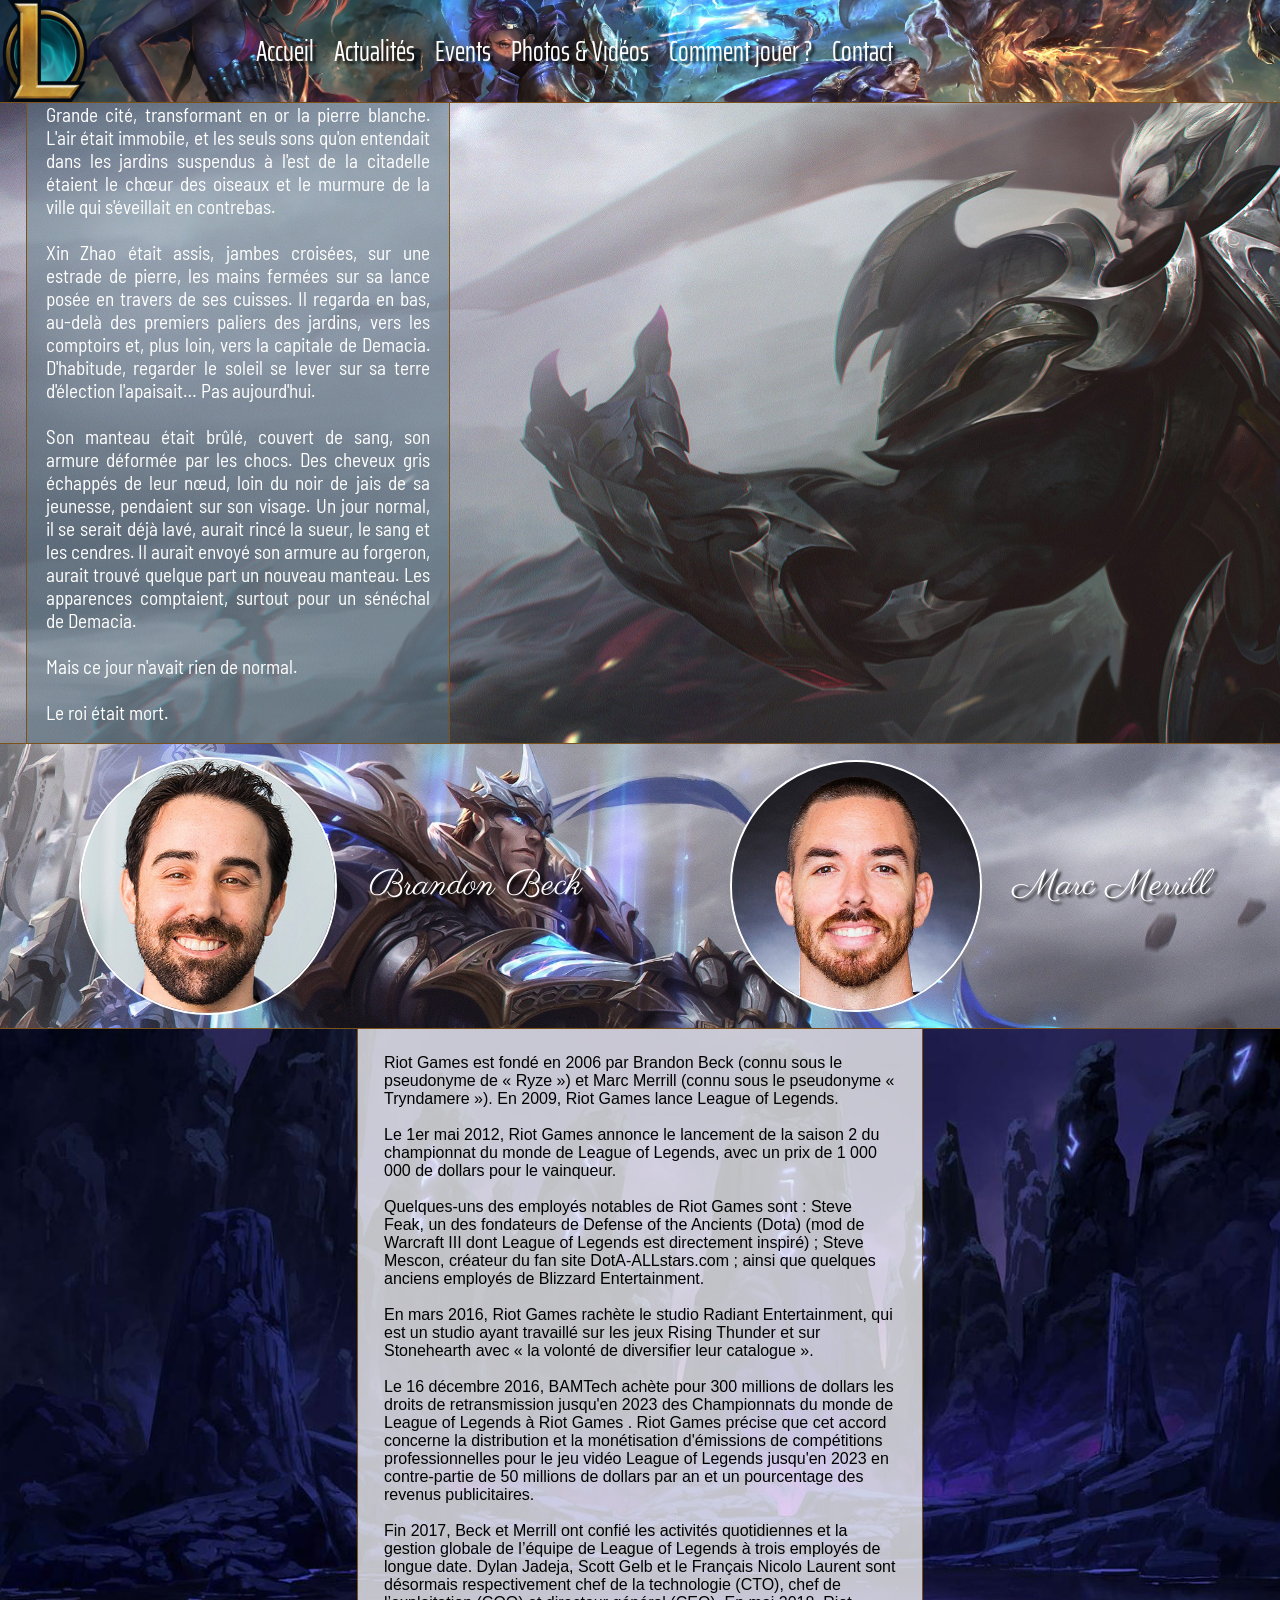
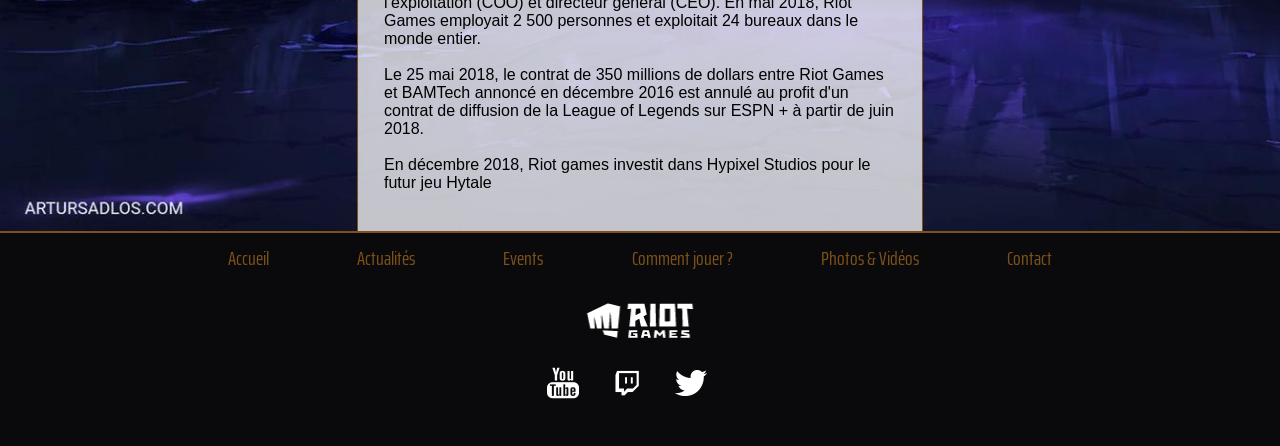
<file: projet/fansite/fansite.html>
<!DOCTYPE html>
<html>
    <head>
        <title>League of Legends Fansite</title>
        <link href="fansite.css" rel="stylesheet" type="text/css">
        <link rel="icon" href="Images/leaguelogo.png">
    </head>
    <body>
        <header>
            <div>
                <img src="Images/leaguelogo.png">
            </div>
            <nav id="menuheader1">
                <div id="menuheader2">
                    <span class="headerspace"><a href="fansite.html">Accueil&nbsp;&nbsp;&nbsp;&nbsp;</a></span><span class="headerspace"><a href="fansite1.html">Actualités&nbsp;&nbsp;&nbsp;&nbsp;</a></span><span class="headerspace"><a href="fansite2.html">Events&nbsp;&nbsp;&nbsp;&nbsp;</a></span><span class="headerspace"><a href="fansite3.html">Photos & Vidéos&nbsp;&nbsp;&nbsp;&nbsp;</a></span>
                    <span class="headerspace"><a href="fansite4.html">Comment jouer ?&nbsp;&nbsp;&nbsp;</a>
                    <span class="headerspace"><a href="fansite5.html">Contact&nbsp;&nbsp;&nbsp;&nbsp;</a></span>
                </div>
            </nav>
        </header>
        <main id="accueilmain">
            <section id="firstmain">
                <article id="firstmainarticle">
                    Les premiers rayons de l'aube rasaient les toits de la Grande cité, transformant en or la pierre blanche. L'air était immobile, et les seuls sons qu'on entendait dans les jardins suspendus à l'est de la citadelle étaient le chœur des oiseaux et le murmure de la ville qui s'éveillait en contrebas.
                    <br><br>
                    Xin Zhao était assis, jambes croisées, sur une estrade de pierre, les mains fermées sur sa lance posée en travers de ses cuisses. Il regarda en bas, au-delà des premiers paliers des jardins, vers les comptoirs et, plus loin, vers la capitale de Demacia. D'habitude, regarder le soleil se lever sur sa terre d'élection l'apaisait… Pas aujourd'hui.
                    <br><br>
                    Son manteau était brûlé, couvert de sang, son armure déformée par les chocs. Des cheveux gris échappés de leur nœud, loin du noir de jais de sa jeunesse, pendaient sur son visage. Un jour normal, il se serait déjà lavé, aurait rincé la sueur, le sang et les cendres. Il aurait envoyé son armure au forgeron, aurait trouvé quelque part un nouveau manteau. Les apparences comptaient, surtout pour un sénéchal de Demacia.
                    <br><br>
                    Mais ce jour n'avait rien de normal.
                    <br><br>
                    Le roi était mort.
                </article>
            </section>
            <section id="secondmainarticle">
                <article class="articlephotorangement">
                    <img src="Images/brandonbeck.jpg"> <span class="nom">Brandon Beck</span>
                </article>
                <article class="articlephotorangement">
                    <img src="Images/marcmerrill.jpg"> <span class="nom">Marc Merrill</span>
                </article>
            </section>
            <section id="thirdmainarticle">
                <article id="wikiarticleriot">
                        Riot Games est fondé en 2006 par Brandon Beck (connu sous le pseudonyme de « Ryze ») et Marc Merrill (connu sous le pseudonyme « Tryndamere »). En 2009, Riot Games lance League of Legends.
                        <br><br>
                        Le 1er mai 2012, Riot Games annonce le lancement de la saison 2 du championnat du monde de League of Legends, avec un prix de 1 000 000 de dollars pour le vainqueur.
                        <br><br>
                        Quelques-uns des employés notables de Riot Games sont : Steve Feak, un des fondateurs de Defense of the Ancients (Dota) (mod de Warcraft III dont League of Legends est directement inspiré) ; Steve Mescon, créateur du fan site DotA-ALLstars.com ; ainsi que quelques anciens employés de Blizzard Entertainment.
                        <br><br>
                        En mars 2016, Riot Games rachète le studio Radiant Entertainment, qui est un studio ayant travaillé sur les jeux Rising Thunder et sur Stonehearth avec « la volonté de diversifier leur catalogue ».
                        <br><br>
                        Le 16 décembre 2016, BAMTech achète pour 300 millions de dollars les droits de retransmission jusqu'en 2023 des Championnats du monde de League of Legends à Riot Games . Riot Games précise que cet accord concerne la distribution et la monétisation d'émissions de compétitions professionnelles pour le jeu vidéo League of Legends jusqu'en 2023 en contre-partie de 50 millions de dollars par an et un pourcentage des revenus publicitaires.
                        <br><br>
                        Fin 2017, Beck et Merrill ont confié les activités quotidiennes et la gestion globale de l’équipe de League of Legends à trois employés de longue date. Dylan Jadeja, Scott Gelb et le Français Nicolo Laurent sont désormais respectivement chef de la technologie (CTO), chef de l’exploitation (COO) et directeur général (CEO). En mai 2018, Riot Games employait 2 500 personnes et exploitait 24 bureaux dans le monde entier.
                        <br><br>
                        Le 25 mai 2018, le contrat de 350 millions de dollars entre Riot Games et BAMTech annoncé en décembre 2016 est annulé au profit d'un contrat de diffusion de la League of Legends sur ESPN + à partir de juin 2018.
                        <br><br>
                        En décembre 2018, Riot games investit dans Hypixel Studios pour le futur jeu Hytale
                </article>
            </section>
        </main>
        <footer>
            <section>
                <nav>
                    <section id="footerrangement">
                    <section>
                        <nav id="footernav">
                            <a href="fansite.html">Accueil</a><a href="fansite1.html">Actualités</a><a href="fansite2.html">Events</a><a href="fansite4.html">Comment jouer ?</a>
                            <a href="fansite3.html">Photos & Vidéos</a><a href="fansite5.html">Contact</a>
                        </nav>
                    </section>
                    <section id="footerlogoriot">
                        <img id="riotgameslogofooter" src="Images/riotgames.png">
                    </section>
                    <section id="socialfooter">
                        <section id="socialfooterrangement">
                            <a href="https://www.youtube.com/user/RiotGamesInc"><img src="Images/youtube.png"></a>
                            <a href="https://www.twitch.tv/riotgames/"><img src="Images/twitch.png"></a>
                            <a href="https://twitter.com/riotgames?lang=fr"><img src="Images/twitter.png"></a>
                        </section>
                    </section>
                    </section>
                </nav>
            </section>
        </footer>
    </body>
</html>
</file>
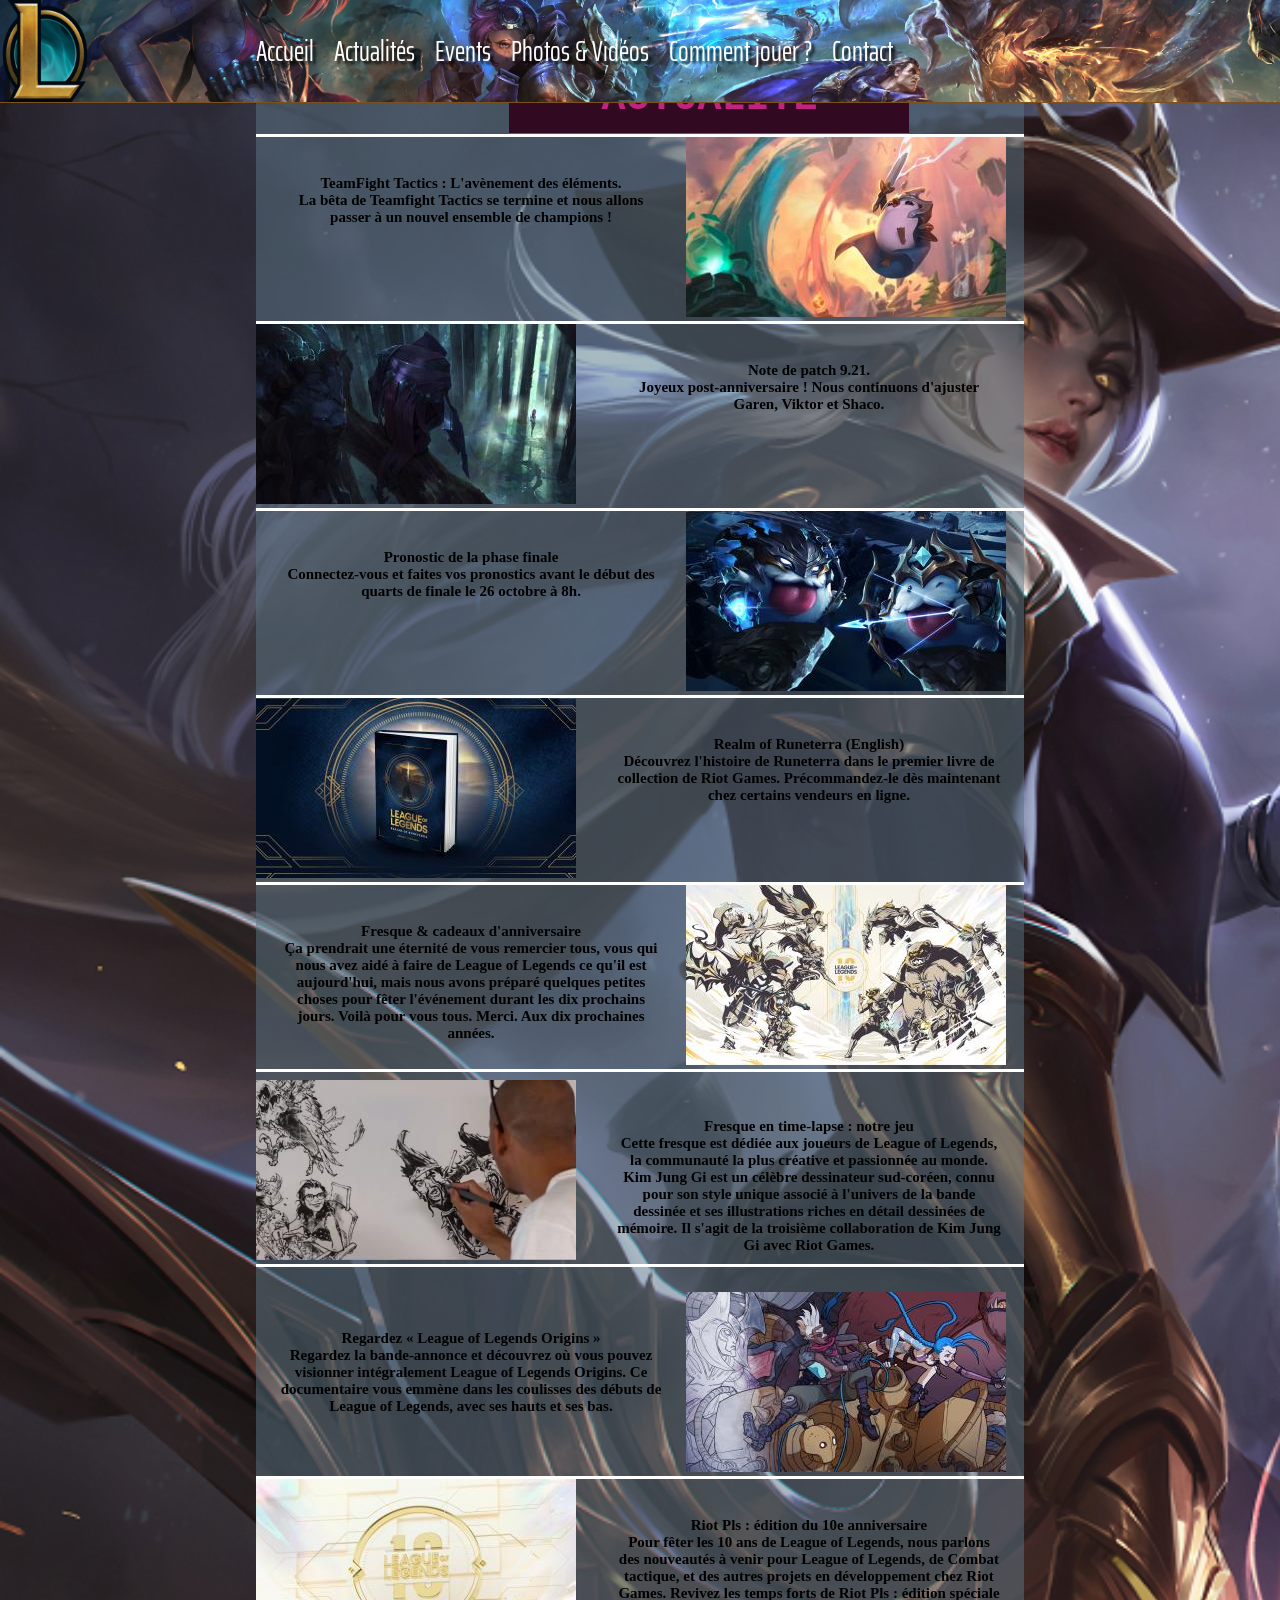
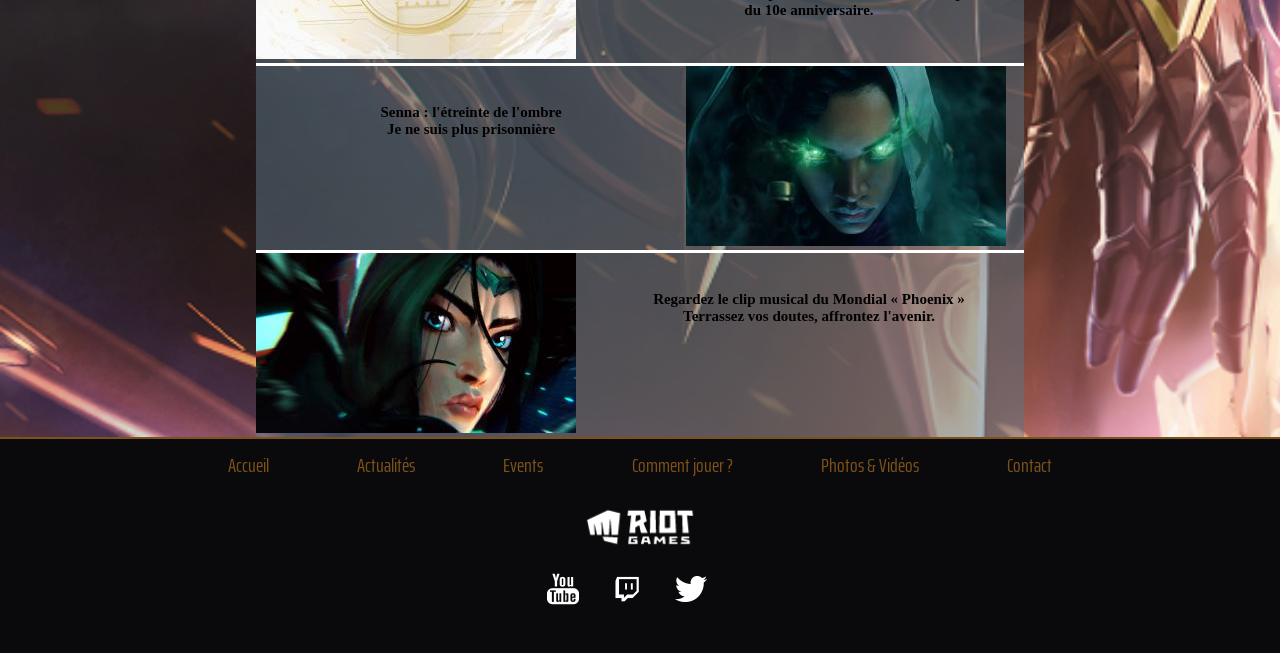
<file: projet/fansite/fansite1.html>
<!DOCTYPE html>
<html>
	<head>
		<title>Actualite</title>
		<link rel="stylesheet" type="text/css" href="fansite.css">
	</head>


	<body>
        <header>
            <div>
                <img src="Images/leaguelogo.png">
            </div>
            <nav id="menuheader1">
                <div id="menuheader2">
                    <span class="headerspace"><a href="fansite.html">Accueil&nbsp;&nbsp;&nbsp;&nbsp;</a></span><span class="headerspace"><a href="fansite1.html">Actualités&nbsp;&nbsp;&nbsp;&nbsp;</a></span><span class="headerspace"><a href="fansite2.html">Events&nbsp;&nbsp;&nbsp;&nbsp;</a></span><span class="headerspace"><a href="fansite3.html">Photos & Vidéos&nbsp;&nbsp;&nbsp;&nbsp;</a></span>
                    <span class="headerspace"><a href="fansite4.html">Comment jouer ?&nbsp;&nbsp;&nbsp;</a>
                    <span class="headerspace"><a href="fansite5.html">Contact&nbsp;&nbsp;&nbsp;&nbsp;</a></span>
                </div>
            </nav>
        </header>
			


		

		<main class="mainactu">
			<div class="actu">
				<div class="titreactu">
					<h1 id="h1actu">ACTUALITE</h1>
				</div>
				<div class="sec1actu">
					
					<p id="titre">TeamFight Tactics : L'avènement des éléments. <br> La bêta de Teamfight Tactics se termine et nous allons passer à un nouvel ensemble de champions !</p>
					<a href="https://nexus.leagueoflegends.com/fr-fr/2019/10/teamfight-tactics-rise-of-the-elements/"><img src="photo/actu1.jpg"></a>
		
				</div>


				<div class="sec2actu">
					<p id="titre">Note de patch 9.21. <br> Joyeux post-anniversaire ! Nous continuons d'ajuster Garen, Viktor et Shaco.</p>
					<a href="https://euw.leagueoflegends.com/fr/news/game-updates/patch/patch-921-notes"><img src="photo/actu2.jpg"></a>
				</div>


				<div class="sec3actu">
					<p id="titre">Pronostic de la phase finale <br> Connectez-vous et faites vos pronostics avant le début des quarts de finale le 26 octobre à 8h.</p>
            		<a href="https://pickem.euw.lolesports.com/en-GB#welcome"><img src="photo/actu3.jpg"></a>
				</div>


				<div class="sec4actu">
					<p id="titre">Realm of Runeterra (English) <br> Découvrez l'histoire de Runeterra dans le premier livre de collection de Riot Games. Précommandez-le dès maintenant chez certains vendeurs en ligne.</p>
             		<a href="https://merch.riotgames.com/fr_FR/promos/2019/league-10th-anniversary?utm_source=lol.com&utm_medium=news&utm_campaign=L10&utm_content=Book-Realms"><img src="photo/actu4.jpg"></a>
				</div>


				<div class="sec5actu">
					<p id="titre">Fresque & cadeaux d'anniversaire <br> Ça prendrait une éternité de vous remercier tous, vous qui nous avez aidé à faire de League of Legends ce qu'il est aujourd'hui, mais nous avons préparé quelques petites choses pour fêter l'événement durant les dix prochains jours. Voilà pour vous tous. Merci. Aux dix prochaines années.</p>
             		<a href="https://nexus.leagueoflegends.com/fr-fr/2019/10/anniversary-mural-gifts/"><img src="photo/actu5.jpg"></a>
      			</div>


				<div class="sec6actu">
					<p id="titre">Fresque en time-lapse : notre jeu <br>Cette fresque est dédiée aux joueurs de League of Legends, la communauté la plus créative et passionnée au monde. Kim Jung Gi est un célèbre dessinateur sud-coréen, connu pour son style unique associé à l'univers de la bande dessinée et ses illustrations riches en détail dessinées de mémoire. Il s'agit de la troisième collaboration de Kim Jung Gi avec Riot Games.</p>
             		<a href="https://www.youtube.com/watch?v=3owI8KRRwaI&feature=youtu.be"><img src="photo/actu6.jpg"></a>
				</div>


				<div class="sec7actu">
					<p id="titre">Regardez « League of Legends Origins » <br>Regardez la bande-annonce et découvrez où vous pouvez visionner intégralement League of Legends Origins. Ce documentaire vous emmène dans les coulisses des débuts de League of Legends, avec ses hauts et ses bas.</p>
            		<a href="https://euw.leagueoflegends.com/fr/news/game-updates/special-event/regardez-league-legends-origins"><img src="photo/actu7.jpg"></a>
				</div>


				<div class="sec8actu">
					<p id="titre">Riot Pls : édition du 10e anniversaire <br> Pour fêter les 10 ans de League of Legends, nous parlons des nouveautés à venir pour League of Legends, de Combat tactique, et des autres projets en développement chez Riot Games. Revivez les temps forts de Riot Pls : édition spéciale du 10e anniversaire.</p> 
             		<a href="https://www.youtube.com/watch?v=b7BLtQHYY7g&feature=youtu.be"><img src="photo/actu8.jpg"></a>
   				</div>


				<div class="sec9actu">
					<p id="titre">Senna : l'étreinte de l'ombre <br> Je ne suis plus prisonnière</p>
             		<a href="https://www.youtube.com/watch?v=ZjvDFvzfxsQ&feature=youtu.be"><img src="photo/actu9.jpg"></a>
				</div>


				<div class="sec10actu">
					<p id="titre">Regardez le clip musical du Mondial « Phoenix » <br> Terrassez vos doutes, affrontez l'avenir.</p>
	                <a href="https://www.youtube.com/watch?v=i1IKnWDecwA&feature=youtu.be"><img src="photo/actu10.jpg"></a>
				</div>

				
			</div>





			
		</main>

        <footer>
            <section>
                <nav>
                    <section id="footerrangement">
                    <section>
                        <nav id="footernav">
                            <a href="fansite.html">Accueil</a><a href="fansite1.html">Actualités</a><a href="fansite2.html">Events</a><a href="fansite4.html">Comment jouer ?</a>
                            <a href="fansite3.html">Photos & Vidéos</a><a href="fansite5.html">Contact</a>
                        </nav>
                    </section>
                    <section id="footerlogoriot">
                        <img id="riotgameslogofooter" src="Images/riotgames.png">
                    </section>
                    <section id="socialfooter">
                        <section id="socialfooterrangement">
                            <a href="https://www.youtube.com/user/RiotGamesInc"><img src="Images/youtube.png"></a>
                            <a href="https://www.twitch.tv/riotgames/"><img src="Images/twitch.png"></a>
                            <a href="https://twitter.com/riotgames?lang=fr"><img src="Images/twitter.png"></a>
                        </section>
                    </section>
                    </section>
                </nav>
            </section>
        </footer>
	</body>
</html>
</file>
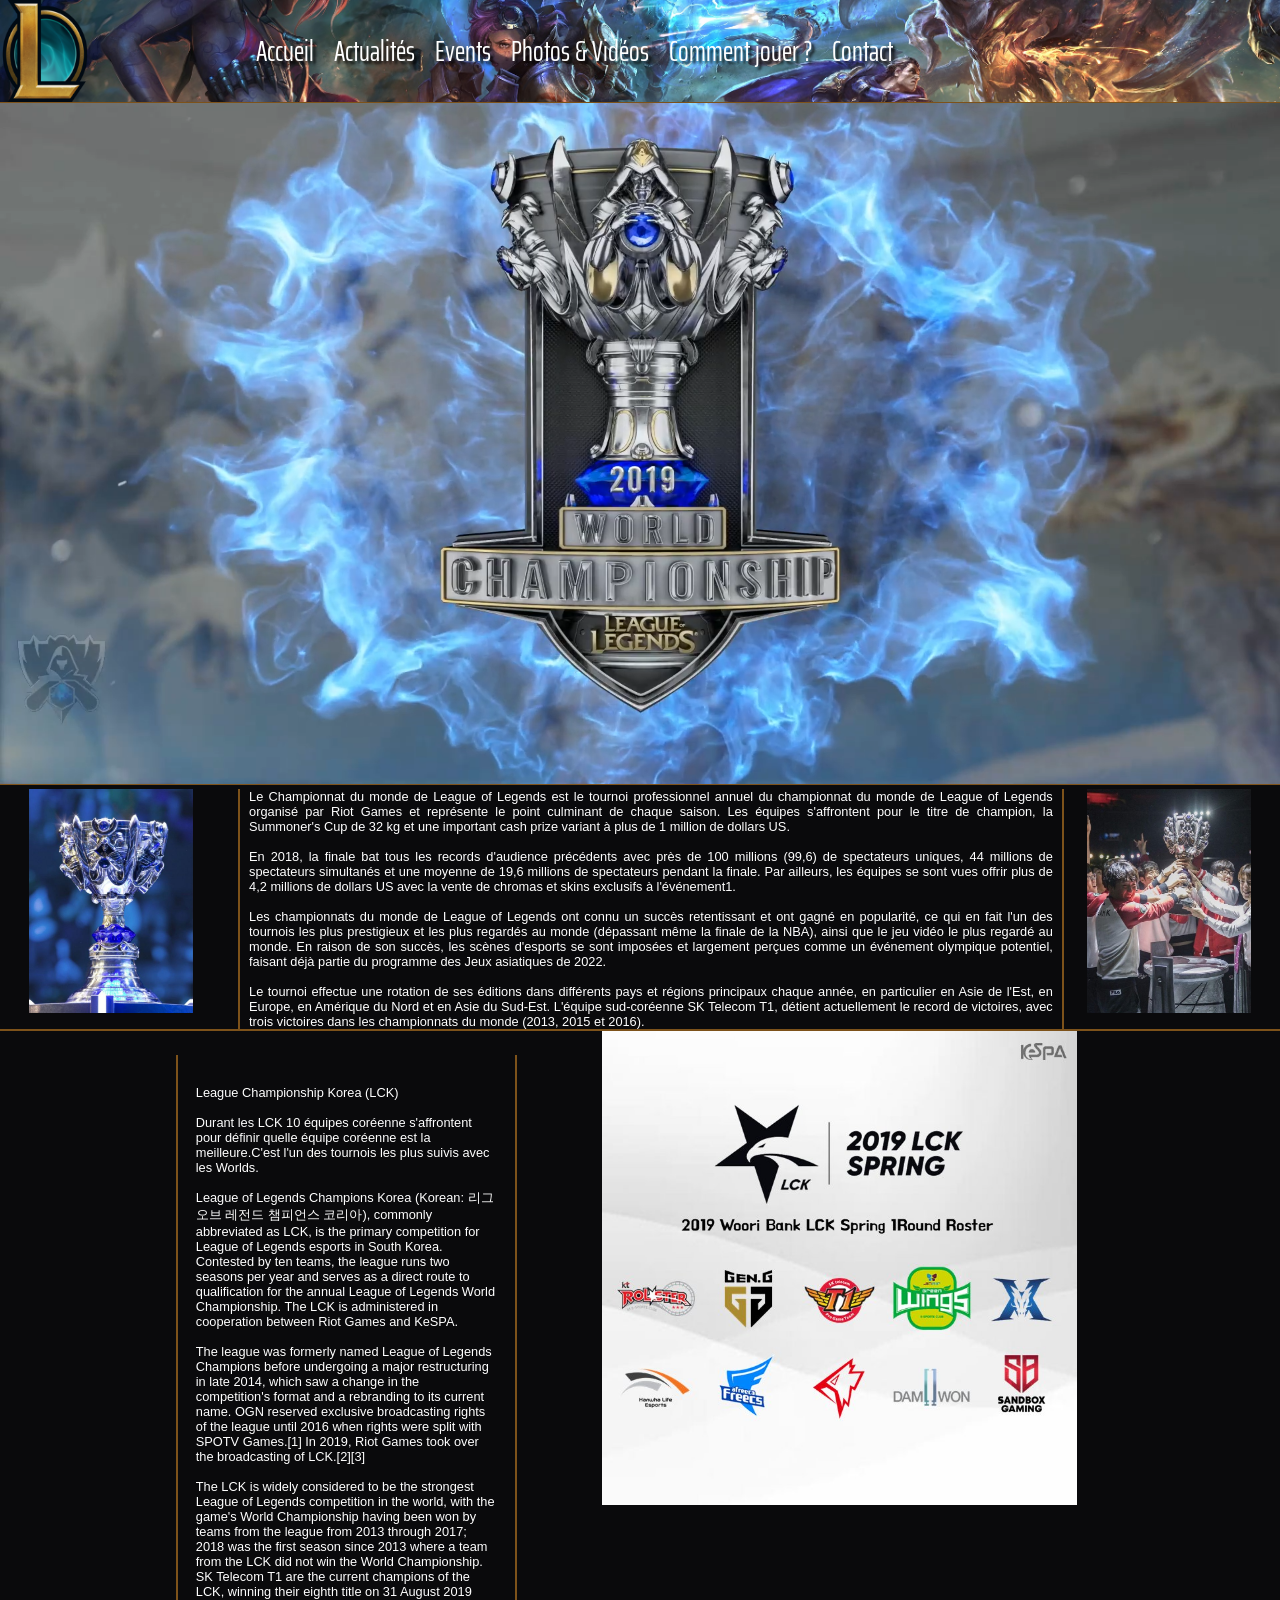
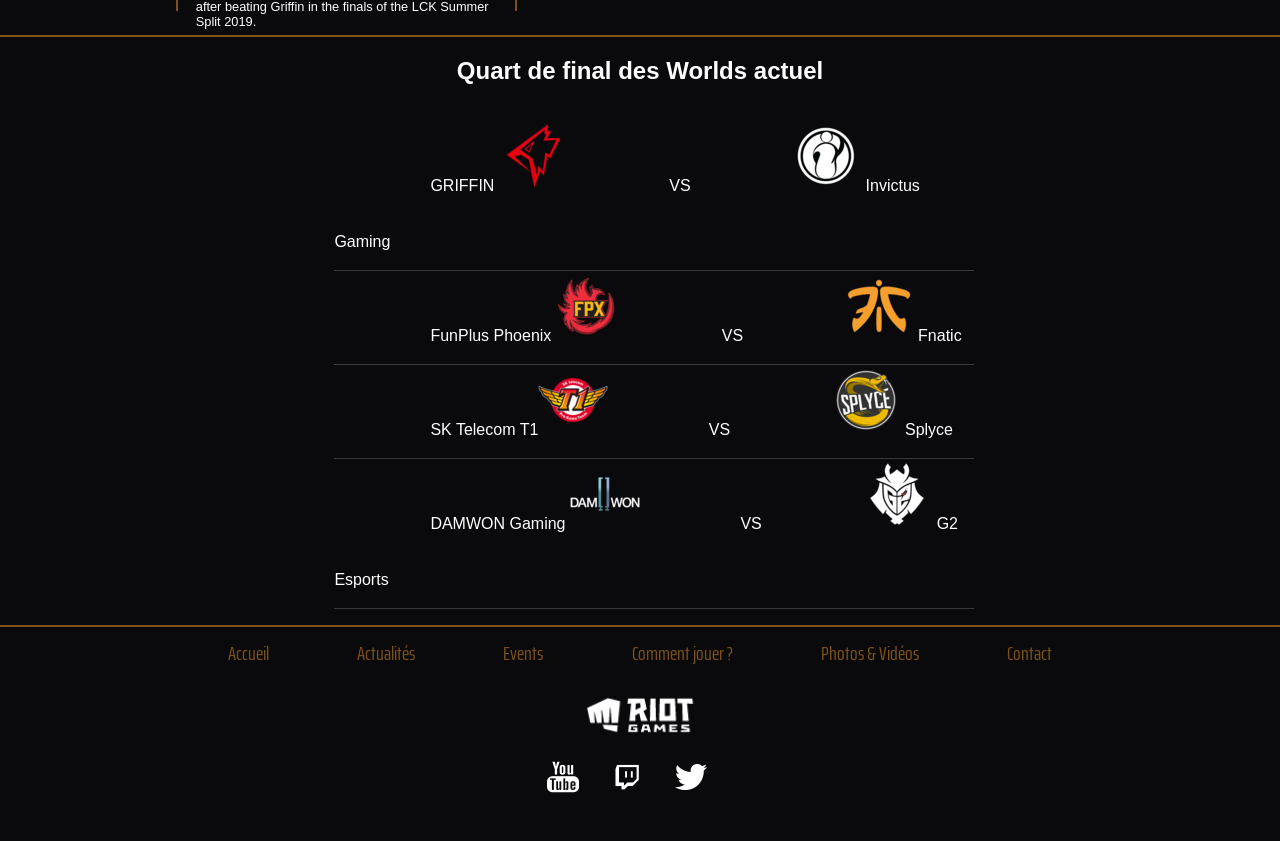
<file: projet/fansite/fansite2.html>
<!DOCTYPE html>
<html>
    <head>
        <title>League of Legends Fansite</title>
        <link href="fansite.css" rel="stylesheet" type="text/css">
        <link rel="icon" href="Images/leaguelogo.png">
    </head>
    <body id="bodyevents">
        <header>
            <div>
                <img src="Images/leaguelogo.png">
            </div>
            <nav id="menuheader1">
                <div id="menuheader2">
                    <span class="headerspace"><a href="fansite.html">Accueil&nbsp;&nbsp;&nbsp;&nbsp;</a></span><span class="headerspace"><a href="fansite1.html">Actualités&nbsp;&nbsp;&nbsp;&nbsp;</a></span><span class="headerspace"><a href="fansite2.html">Events&nbsp;&nbsp;&nbsp;&nbsp;</a></span><span class="headerspace"><a href="fansite3.html">Photos & Vidéos&nbsp;&nbsp;&nbsp;&nbsp;</a></span>
                    <span class="headerspace"><a href="fansite4.html">Comment jouer ?&nbsp;&nbsp;&nbsp;</a>
                    <span class="headerspace"><a href="fansite5.html">Contact&nbsp;&nbsp;&nbsp;&nbsp;</a></span>
                </div>
            </nav>
        </header>
        <main id="mainevent">
            <section>
                <img id="imagetopmain" src="Images/eventimage.png">
            </section>
            <section id="sectionarticle1">
                <section>
                <aside id="aside1">
                    <img id="cupevent" src="Images/summonerscup.jpg">
                </aside>
            </section>
                <section id="sectionwikievent1">
                <article id="articlewikievent1">
                        Le Championnat du monde de League of Legends est le tournoi professionnel annuel du championnat du monde de League of Legends organisé par Riot Games et représente le point culminant de chaque saison. Les équipes s'affrontent pour le titre de champion, la Summoner's Cup de 32 kg et une important cash prize variant à plus de 1 million de dollars US.
                        <br><br>
                        En 2018, la finale bat tous les records d'audience précédents avec près de 100 millions (99,6) de spectateurs uniques, 44 millions de spectateurs simultanés et une moyenne de 19,6 millions de spectateurs pendant la finale. Par ailleurs, les équipes se sont vues offrir plus de 4,2 millions de dollars US avec la vente de chromas et skins exclusifs à l'événement1.
                        <br><br>
                        Les championnats du monde de League of Legends ont connu un succès retentissant et ont gagné en popularité, ce qui en fait l'un des tournois les plus prestigieux et les plus regardés au monde (dépassant même la finale de la NBA), ainsi que le jeu vidéo le plus regardé au monde. En raison de son succès, les scènes d'esports se sont imposées et largement perçues comme un événement olympique potentiel, faisant déjà partie du programme des Jeux asiatiques de 2022.
                        <br><br>
                        Le tournoi effectue une rotation de ses éditions dans différents pays et régions principaux chaque année, en particulier en Asie de l'Est, en Europe, en Amérique du Nord et en Asie du Sud-Est. L'équipe sud-coréenne SK Telecom T1, détient actuellement le record de victoires, avec trois victoires dans les championnats du monde (2013, 2015 et 2016).
                </article>
            </section>
            <section>
                <article>
                    <img src="Images/sktt12.jpg">
                </article>
            </section>
            </section>
            <section id="sectionwikievent2">
                <section id="sectionarticle2rangement">
                    <article id="articlewikievent2">
                        League Championship Korea (LCK)<br><br>Durant les LCK 10 équipes coréenne s'affrontent pour définir quelle équipe coréenne est la meilleure.C'est l'un des tournois les plus suivis avec les Worlds.<br><br>
                        League of Legends Champions Korea (Korean: 리그 오브 레전드 챔피언스 코리아), commonly abbreviated as LCK, is the primary competition for League of Legends esports in South Korea. Contested by ten teams, the league runs two seasons per year and serves as a direct route to qualification for the annual League of Legends World Championship. The LCK is administered in cooperation between Riot Games and KeSPA.
                        <br><br>
                        The league was formerly named League of Legends Champions before undergoing a major restructuring in late 2014, which saw a change in the competition's format and a rebranding to its current name. OGN reserved exclusive broadcasting rights of the league until 2016 when rights were split with SPOTV Games.[1] In 2019, Riot Games took over the broadcasting of LCK.[2][3]
                        <br><br>
                        The LCK is widely considered to be the strongest League of Legends competition in the world, with the game's World Championship having been won by teams from the league from 2013 through 2017; 2018 was the first season since 2013 where a team from the LCK did not win the World Championship. SK Telecom T1 are the current champions of the LCK, winning their eighth title on 31 August 2019 after beating Griffin in the finals of the LCK Summer Split 2019.
                    </article>
                </section>
                <section>
                    <article>
                        <img id="lckimage" src="Images/LCK.jpg">
                    </article>
                </section>
            </section>
            <section id="quartdefinalsection">
                <h1 id="quartdefinalh1">Quart de final des Worlds actuel</h1>
                <article>
                    <ul id="quartdefinal">
                        <li id="quartdefinalspace"><span class="quartdefinalspace2">GRIFFIN</span> <a href="https://lol.gamepedia.com/Griffin"><img src="Images/griffin.png"></a><span class="quartdefinalspace2"> VS</span> <span class="quartdefinalspace2"><a href="https://lol.gamepedia.com/Invictus_Gaming"><img src="Images/invictus.png"></a> Invictus Gaming</span></li>
                        <li id="quartdefinalspace"><span class="quartdefinalspace2">FunPlus Phoenix</span><a href="https://lol.gamepedia.com/FunPlus_Phoenix"><img src="Images/funplusphoenix.png"></a><span class="quartdefinalspace2"> VS</span> <span class="quartdefinalspace2"><a href="https://lol.gamepedia.com/Fnatic"><img class="teamlogo" src="Images/fnatic.png"></a> Fnatic</span></li>
                        <li id="quartdefinalspace"><span class="quartdefinalspace2">SK Telecom T1</span><a href="https://lol.gamepedia.com/SK_Telecom_T1"><img src="Images/sktt1icon.png"></a><span class="quartdefinalspace2"> VS</span> <span class="quartdefinalspace2"><a href="https://lol.gamepedia.com/Splyce"><img src="Images/splyce.png"></a> Splyce</span></li>
                        <li id="quartdefinalspace"><span class="quartdefinalspace2">DAMWON Gaming</span> <a href="https://lol.gamepedia.com/DAMWON_Gaming"><img src="Images/damwon.png"></a><span class="quartdefinalspace2"> VS</span> <span class="quartdefinalspace2"><a href="https://fr.wikipedia.org/wiki/G2_Esports"><img src="Images/g2esport.png"></a> G2 Esports</span></li>
                    </ul>
                </article>
            </section>
        </main>
        <footer>
            <section>
                <nav>
                    <section id="footerrangement">
                    <section>
                        <nav id="footernav">
                            <a href="fansite.html">Accueil</a><a href="fansite1.html">Actualités</a><a href="fansite2.html">Events</a><a href="fansite4.html">Comment jouer ?</a>
                            <a href="fansite3.html">Photos & Vidéos</a><a href="fansite5.html">Contact</a>
                        </nav>
                    </section>
                    <section id="footerlogoriot">
                        <img id="riotgameslogofooter" src="Images/riotgames.png">
                    </section>
                    <section id="socialfooter">
                        <section id="socialfooterrangement">
                            <a href="https://www.youtube.com/user/RiotGamesInc"><img src="Images/youtube.png"></a>
                            <a href="https://www.twitch.tv/riotgames/"><img src="Images/twitch.png"></a>
                            <a href="https://twitter.com/riotgames?lang=fr"><img src="Images/twitter.png"></a>
                        </section>
                    </section>
                    </section>
                </nav>
            </section>
        </footer>
    </body>
</html>
</file>
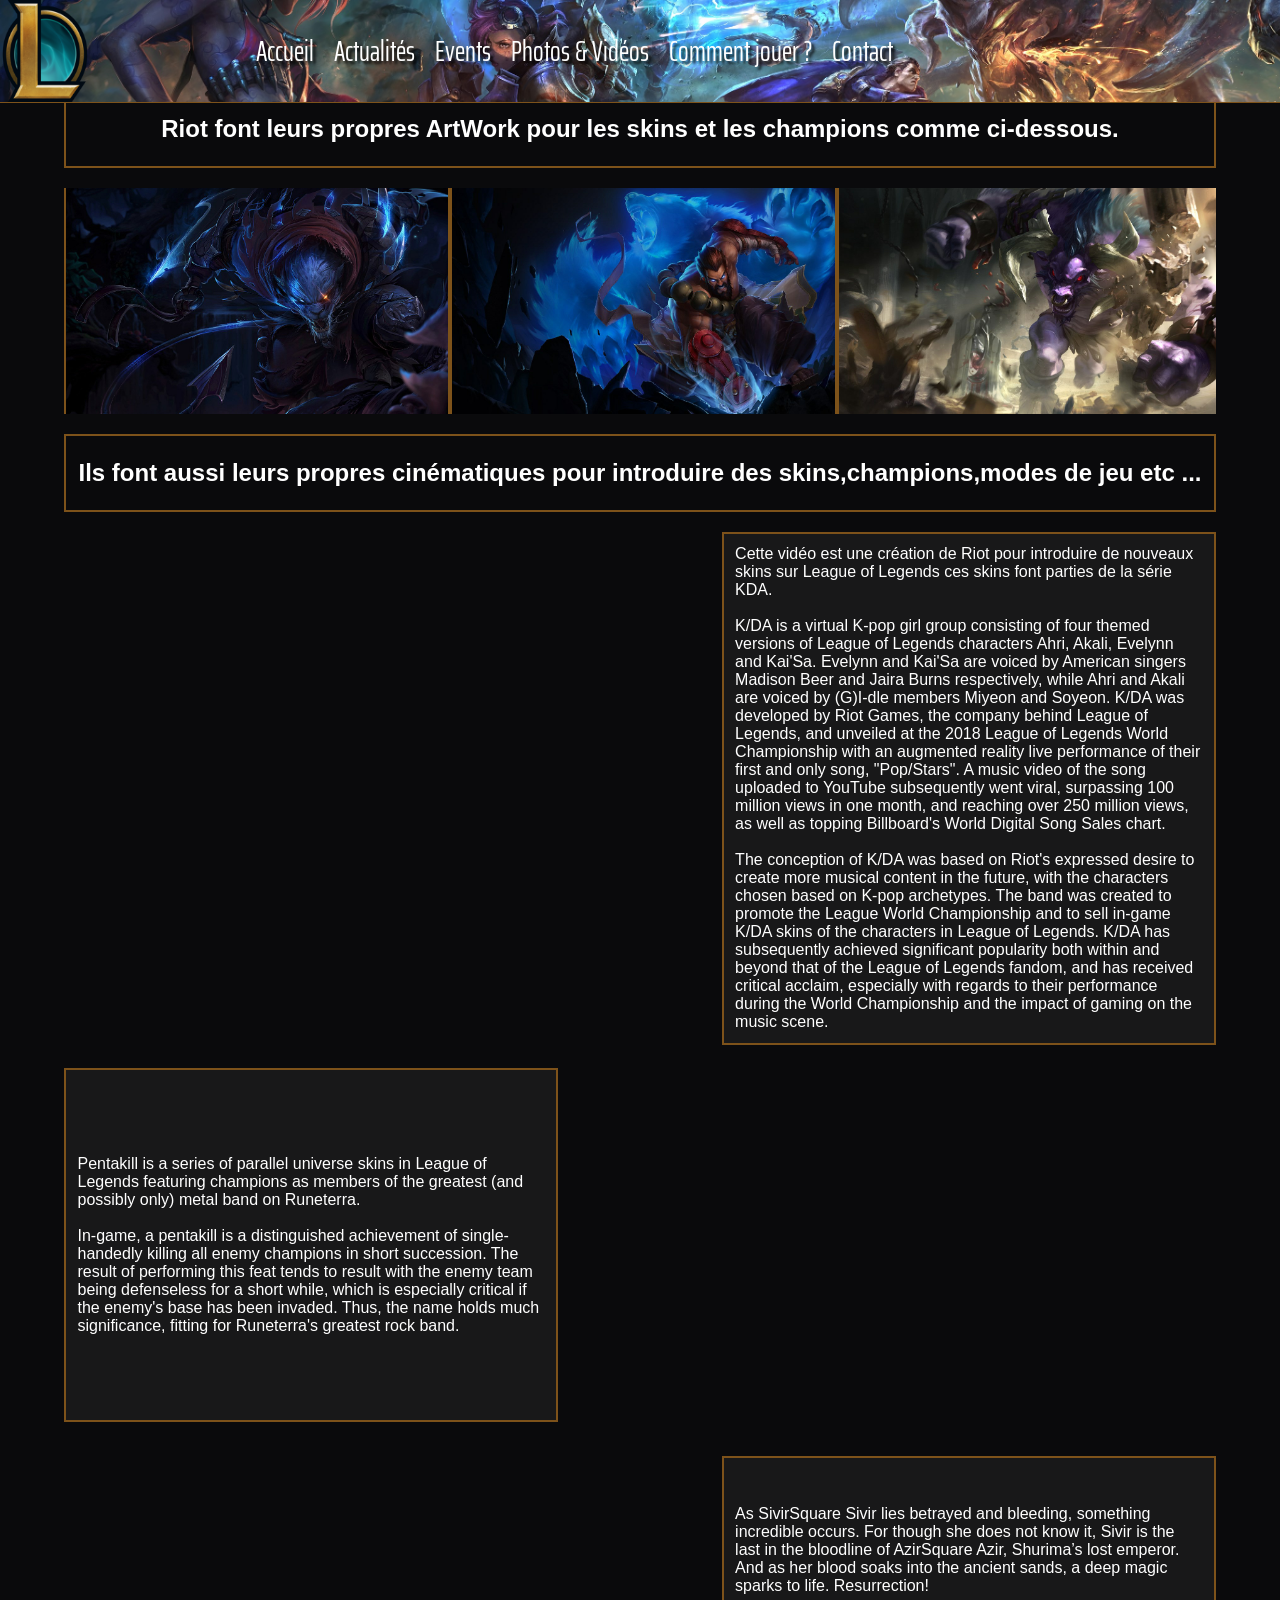
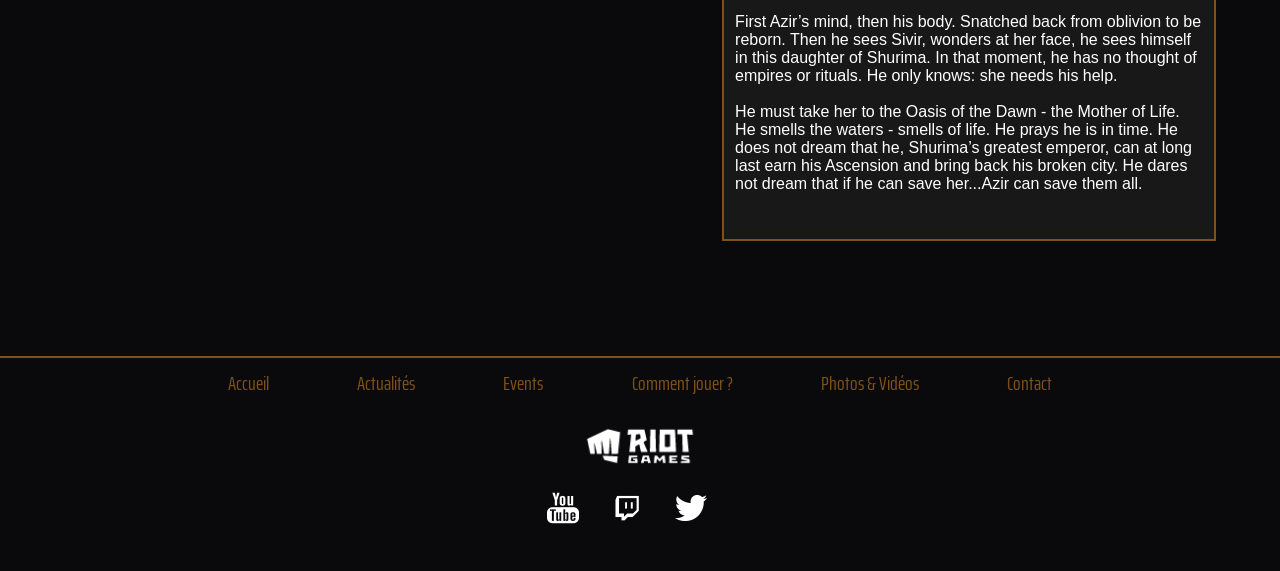
<file: projet/fansite/fansite3.html>
<!DOCTYPE html>
<html>
    <head>
        <title>League of Legends Fansite</title>
        <link href="fansite.css" rel="stylesheet" type="text/css">
        <link rel="icon" href="Images/leaguelogo.png">
    </head>
    <body id="bodyevents">
        <header>
            <div>
                <img src="Images/leaguelogo.png">
            </div>
            <nav id="menuheader1">
                <div id="menuheader2">
                    <span class="headerspace"><a href="fansite.html">Accueil&nbsp;&nbsp;&nbsp;&nbsp;</a></span><span class="headerspace"><a href="fansite1.html">Actualités&nbsp;&nbsp;&nbsp;&nbsp;</a></span><span class="headerspace"><a href="fansite2.html">Events&nbsp;&nbsp;&nbsp;&nbsp;</a></span><span class="headerspace"><a href="fansite3.html">Photos & Vidéos&nbsp;&nbsp;&nbsp;&nbsp;</a></span>
                    <span class="headerspace"><a href="fansite4.html">Comment jouer ?&nbsp;&nbsp;&nbsp;</a>
                    <span class="headerspace"><a href="fansite5.html">Contact&nbsp;&nbsp;&nbsp;&nbsp;</a></span>
                </div>
            </nav>
        </header>
        <main id="mainphotoetvideo">
            <section>
                    <h1 class="h1photo">Riot font leurs propres ArtWork pour les skins et les champions comme ci-dessous.</h1>
                <article id="slider">
                    <figure>
                        <img class="sliderimage" src="Images/Rengar.jpg">
                        <img class="sliderimage"src="Images/Udyr.jpg">
                        <img class="sliderimage" src="Images/Alistar.jpg">
                        <img class="sliderimage" src="Images/Leona.jpg">
                        <img class="sliderimage" src="Images/Galio.jpg">
                        <img class="sliderimage" src="Images/Thresh.jpg">
                        <img class="sliderimage" src="Images/Akali.jpg">
                        <img class="sliderimage" src="Images/Janna.jpg">
                        <img class="sliderimage" src="Images/Shen.jpg">
                        <img class="sliderimage" src="Images/Ashe.jpg">
                        <img class="sliderimage" src="Images/Swain.jpg">
                        <img class="sliderimage" src="Images/MissFortune.jpg">
                    </figure>
                </article>
            </section>
            <section id="sectionphotovideo">
                <h1 class="h1photo">Ils font aussi leurs propres cinématiques pour introduire des skins,champions,modes de jeu etc ...</h1>
                <section id="kdavideo">
                    <aside>
                        <iframe width="600" height="350" src="https://www.youtube.com/embed/UOxkGD8qRB4" frameborder="0" allow="accelerometer; autoplay; encrypted-media; gyroscope; picture-in-picture" allowfullscreen></iframe>
                    </aside>    
                    <article id="articlekda">
                        Cette vidéo est une création de Riot pour introduire de nouveaux skins sur League of Legends ces skins font parties de la série KDA.
                        <br><br>
                        K/DA is a virtual K-pop girl group consisting of four themed versions of League of Legends characters Ahri, Akali, Evelynn and Kai'Sa. Evelynn and Kai'Sa are voiced by American singers Madison Beer and Jaira Burns respectively, while Ahri and Akali are voiced by (G)I-dle members Miyeon and Soyeon. K/DA was developed by Riot Games, the company behind League of Legends, and unveiled at the 2018 League of Legends World Championship with an augmented reality live performance of their first and only song, "Pop/Stars". A music video of the song uploaded to YouTube subsequently went viral, surpassing 100 million views in one month, and reaching over 250 million views, as well as topping Billboard's World Digital Song Sales chart.
                        <br><br>
                        The conception of K/DA was based on Riot's expressed desire to create more musical content in the future, with the characters chosen based on K-pop archetypes. The band was created to promote the League World Championship and to sell in-game K/DA skins of the characters in League of Legends. K/DA has subsequently achieved significant popularity both within and beyond that of the League of Legends fandom, and has received critical acclaim, especially with regards to their performance during the World Championship and the impact of gaming on the music scene.
                    </article>
                </section>
                <section id="sectionpentakill">
                    <article id="articlepentakill">
                            Pentakill is a series of parallel universe skins in League of Legends featuring champions as members of the greatest (and possibly only) metal band on Runeterra.
                            <br><br>
                            In-game, a pentakill is a distinguished achievement of single-handedly killing all enemy champions in short succession. The result of performing this feat tends to result with the enemy team being defenseless for a short while, which is especially critical if the enemy's base has been invaded. Thus, the name holds much significance, fitting for Runeterra's greatest rock band.
                    </article>
                    <aside>
                            <iframe width="600" height="350" src="https://www.youtube.com/embed/5-mT9D4fdgQ" frameborder="0" allow="accelerometer; autoplay; encrypted-media; gyroscope; picture-in-picture" allowfullscreen></iframe>
                    </aside>
                </section>
                <section id="sectionshurima">
                    <aside>
                        <iframe width="600" height="350" src="https://www.youtube.com/embed/CYyuH1Bp2ZI" frameborder="0" allow="accelerometer; autoplay; encrypted-media; gyroscope; picture-in-picture" allowfullscreen></iframe>
                    </aside>
                    <article id="articleshurima">
                            As SivirSquare Sivir lies betrayed and bleeding, something incredible occurs. For though she does not know it, Sivir is the last in the bloodline of AzirSquare Azir, Shurima’s lost emperor. And as her blood soaks into the ancient sands, a deep magic sparks to life. Resurrection!
                            <br><br>
                            First Azir’s mind, then his body. Snatched back from oblivion to be reborn. Then he sees Sivir, wonders at her face, he sees himself in this daughter of Shurima. In that moment, he has no thought of empires or rituals. He only knows: she needs his help.
                            <br><br>
                            He must take her to the Oasis of the Dawn - the Mother of Life. He smells the waters - smells of life. He prays he is in time. He does not dream that he, Shurima’s greatest emperor, can at long last earn his Ascension and bring back his broken city. He dares not dream that if he can save her...Azir can save them all.
                    </article>
                </section>           
            </section>
        </main>
        <footer>
            <section>
                <nav>
                    <section id="footerrangement">
                    <section>
                        <nav id="footernav">
                            <a href="fansite.html">Accueil</a><a href="fansite1.html">Actualités</a><a href="fansite2.html">Events</a><a href="fansite4.html">Comment jouer ?</a>
                            <a href="fansite3.html">Photos & Vidéos</a><a href="fansite5.html">Contact</a>
                        </nav>
                    </section>
                    <section id="footerlogoriot">
                        <img id="riotgameslogofooter" src="Images/riotgames.png">
                    </section>
                    <section id="socialfooter">
                        <section id="socialfooterrangement">
                            <a href="https://www.youtube.com/user/RiotGamesInc"><img src="Images/youtube.png"></a>
                            <a href="https://www.twitch.tv/riotgames/"><img src="Images/twitch.png"></a>
                            <a href="https://twitter.com/riotgames?lang=fr"><img src="Images/twitter.png"></a>
                        </section>
                    </section>
                    </section>
                </nav>
            </section>
        </footer>
    </body>
</html>
</file>
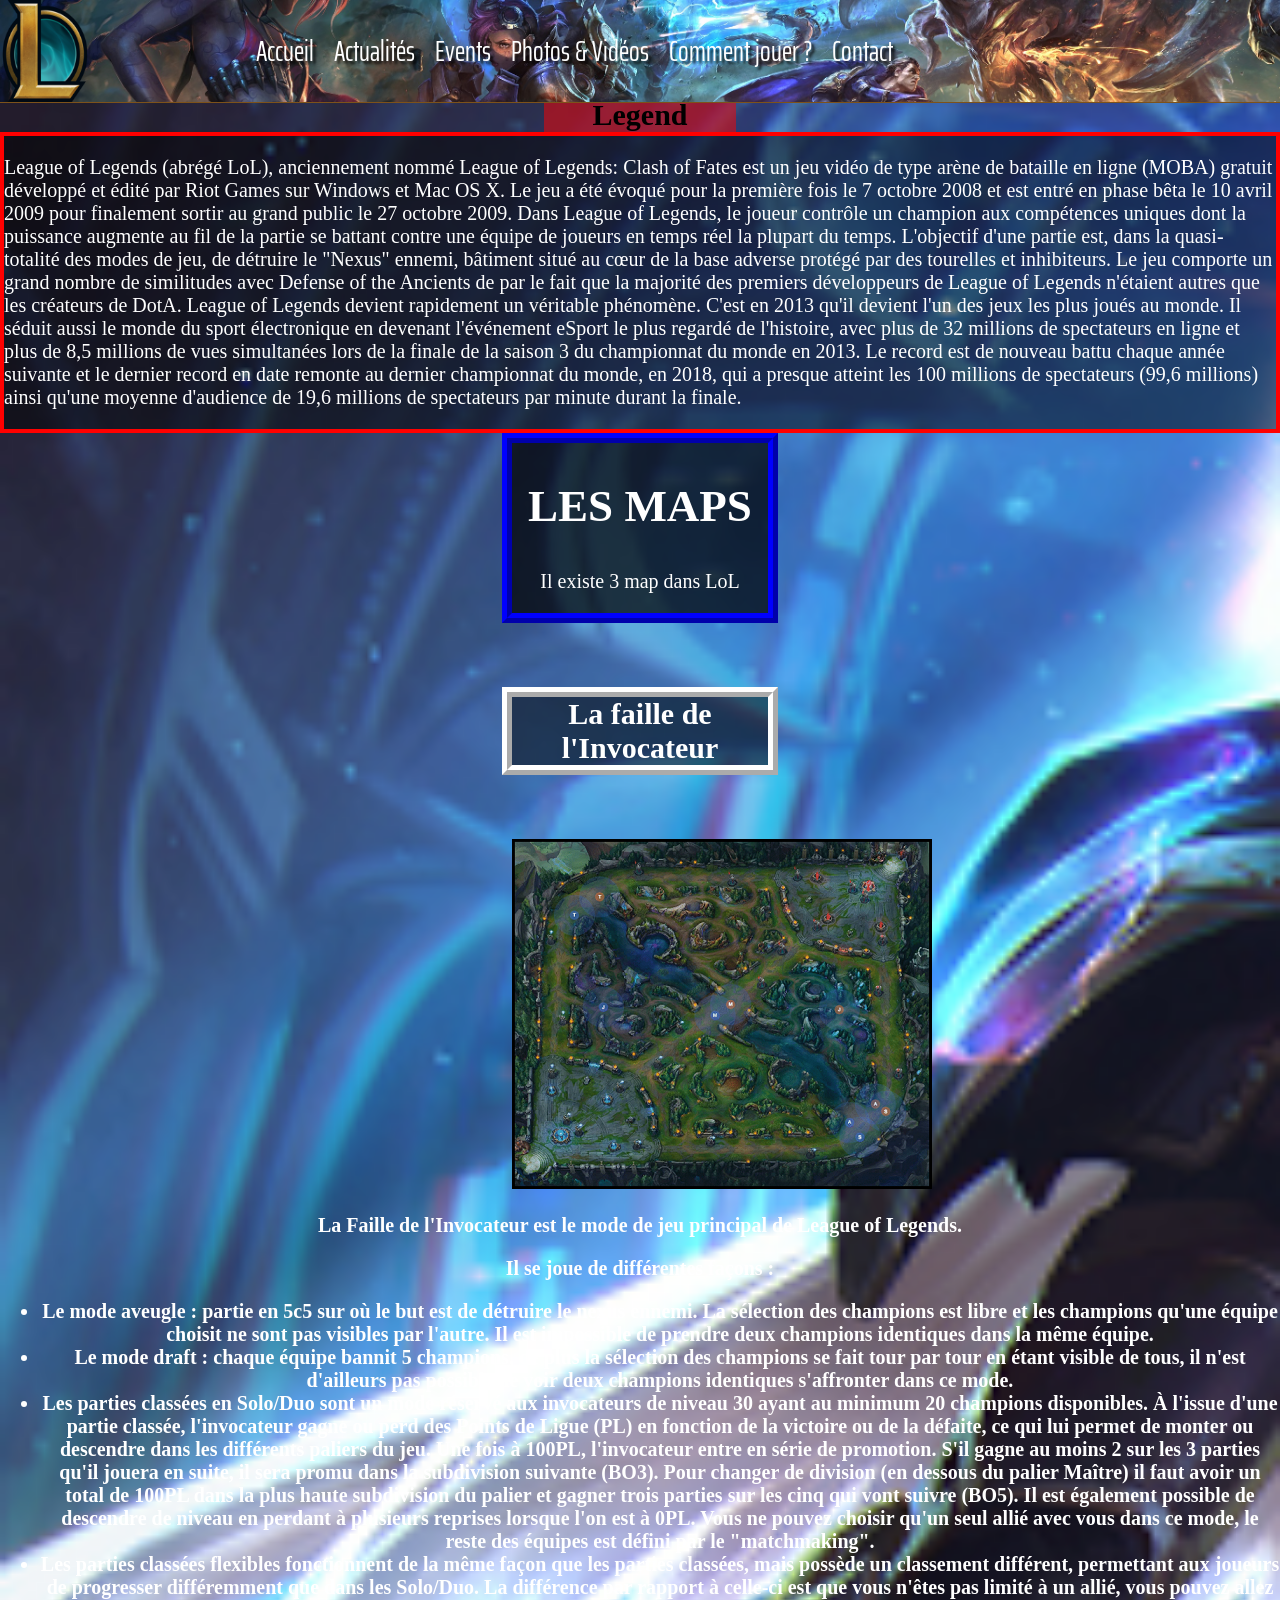
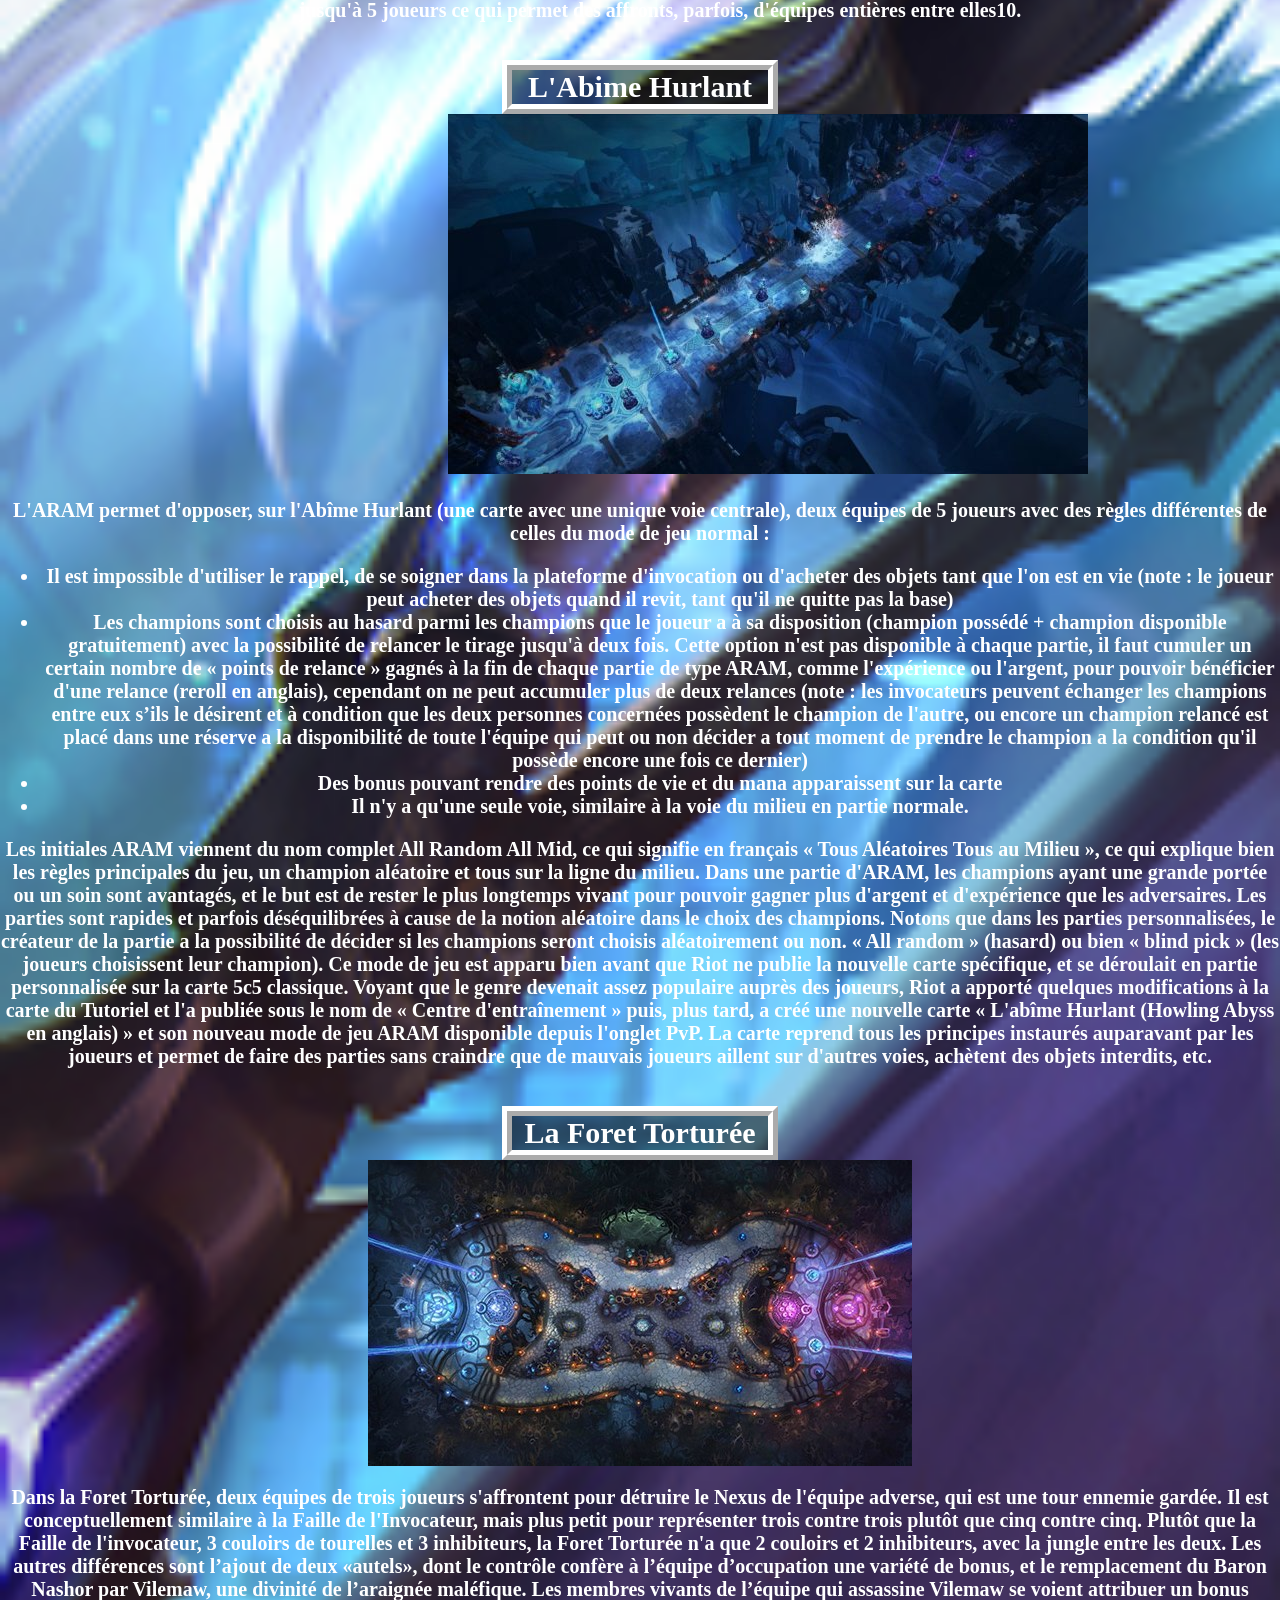
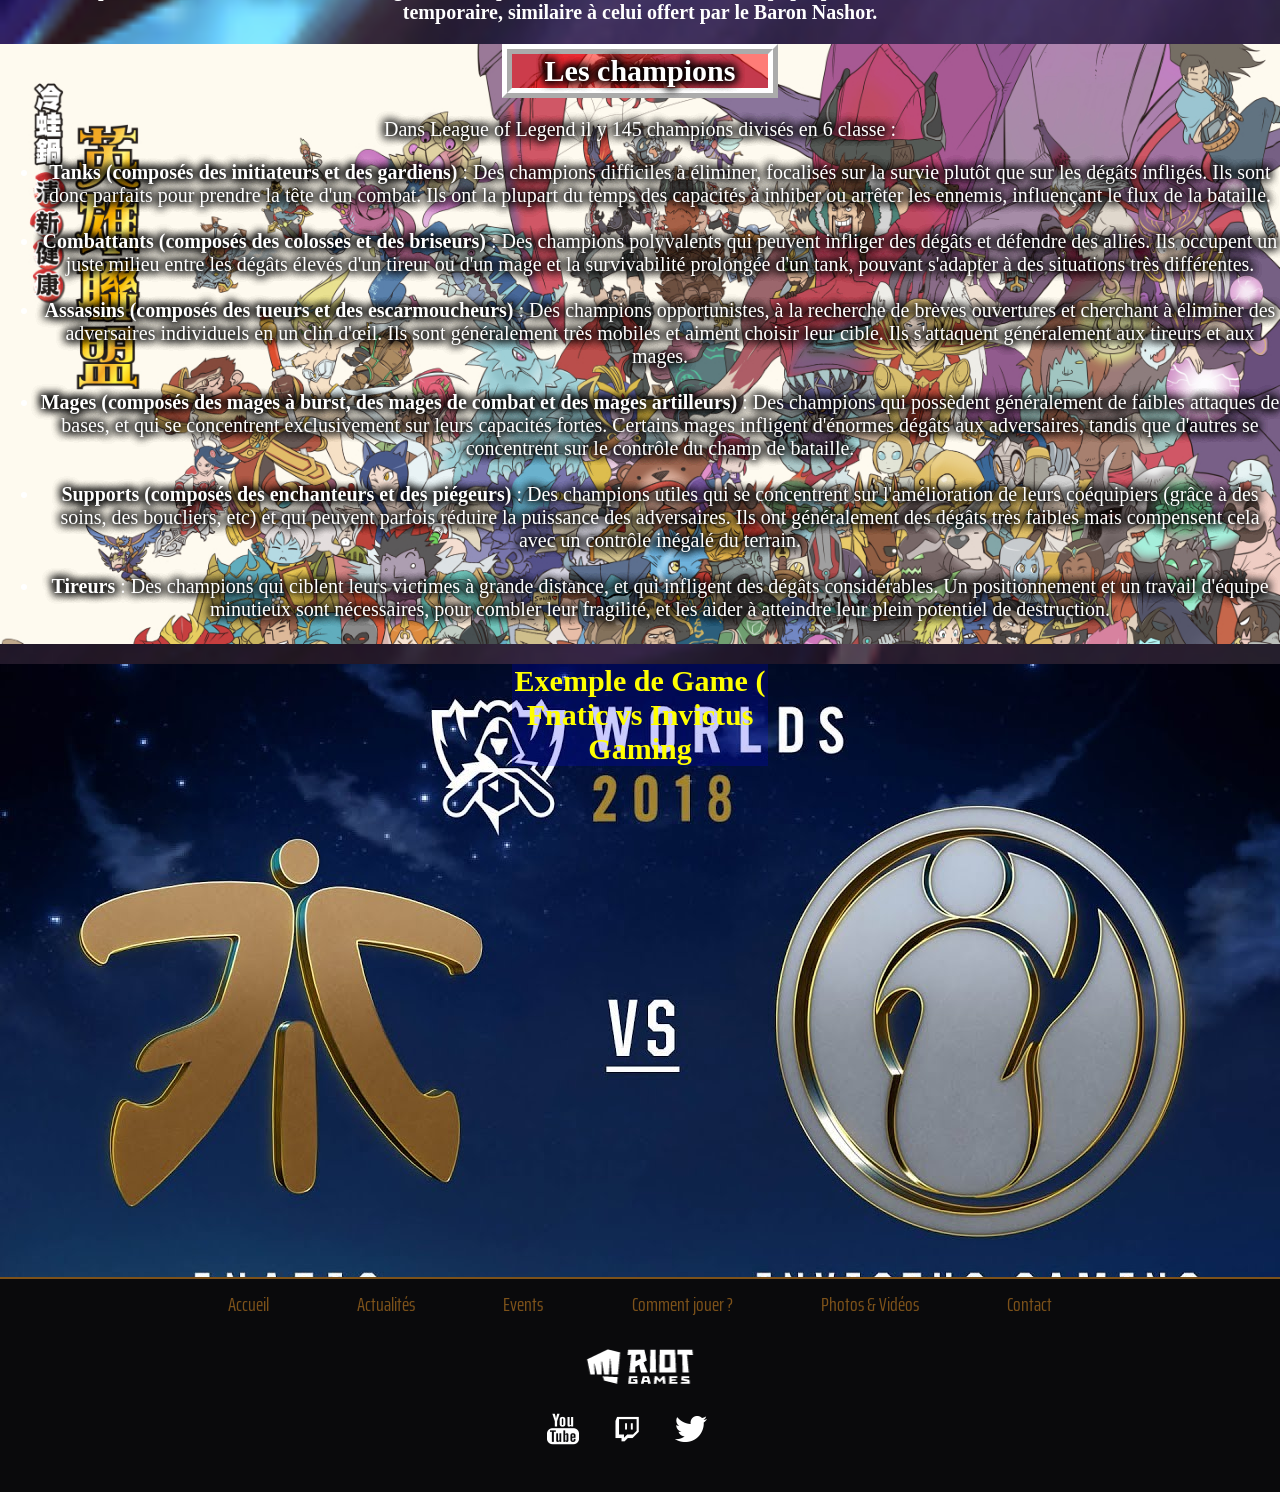
<file: projet/fansite/fansite4.html>
<!DOCTYPE html>
<html>
	<head>
		<title>Comment jouer</title>
		<link rel="stylesheet" type="text/css" href="fansite.css">
	</head>

	<body>
        <header>
            <div>
                <img src="Images/leaguelogo.png">
            </div>
            <nav id="menuheader1">
                <div id="menuheader2">
                    <span class="headerspace"><a href="fansite.html">Accueil&nbsp;&nbsp;&nbsp;&nbsp;</a></span><span class="headerspace"><a href="fansite1.html">Actualités&nbsp;&nbsp;&nbsp;&nbsp;</a></span><span class="headerspace"><a href="fansite2.html">Events&nbsp;&nbsp;&nbsp;&nbsp;</a></span><span class="headerspace"><a href="fansite3.html">Photos & Vidéos&nbsp;&nbsp;&nbsp;&nbsp;</a></span>
                    <span class="headerspace"><a href="fansite4.html">Comment jouer ?&nbsp;&nbsp;&nbsp;</a>
                    <span class="headerspace"><a href="fansite5.html">Contact&nbsp;&nbsp;&nbsp;&nbsp;</a></span>
                </div>
            </nav>
        </header>

        <main class="maingame">
        	<section class="descriptionlol">
        		<h1 id="titrelol">League of Legend</h1>
        		<article class="artlol">
        			<p>League of Legends (abrégé LoL), anciennement nommé League of Legends: Clash of Fates est un jeu vidéo de type arène de bataille en ligne (MOBA) gratuit développé et édité par Riot Games sur Windows et Mac OS X.

					Le jeu a été évoqué pour la première fois le 7 octobre 2008 et est entré en phase bêta le 10 avril 2009 pour finalement sortir au grand public le 27 octobre 2009.

					Dans League of Legends, le joueur contrôle un champion aux compétences uniques dont la puissance augmente au fil de la partie se battant contre une équipe de joueurs en temps réel la plupart du temps. L'objectif d'une partie est, dans la quasi-totalité des modes de jeu, de détruire le "Nexus" ennemi, bâtiment situé au cœur de la base adverse protégé par des tourelles et inhibiteurs. Le jeu comporte un grand nombre de similitudes avec Defense of the Ancients de par le fait que la majorité des premiers développeurs de League of Legends n'étaient autres que les créateurs de DotA.

					League of Legends devient rapidement un véritable phénomène. C'est en 2013 qu'il devient l'un des jeux les plus joués au monde. Il séduit aussi le monde du sport électronique en devenant l'événement eSport le plus regardé de l'histoire, avec plus de 32 millions de spectateurs en ligne et plus de 8,5 millions de vues simultanées lors de la finale de la saison 3 du championnat du monde en 2013. Le record est de nouveau battu chaque année suivante et le dernier record en date remonte au dernier championnat du monde, en 2018, qui a presque atteint les 100 millions de spectateurs (99,6 millions) ainsi qu'une moyenne d'audience de 19,6 millions de spectateurs par minute durant la finale.</p>
        		</article>
        		
        	</section>

        	<section class="maplol">
        		<div class="namemap">
        			<h1 id="titremap">LES MAPS</h1>
        			<p>Il existe 3 map dans LoL</p>
        		</div>
        		

        		<div class="map5v5">
        			<h1 id="titre5v5">La faille de l'Invocateur</h1>

        			<div class="photo5v5">
        				<img src="photo/map5v5.png">
        			</div>
        			
        			<p>La Faille de l'Invocateur est le mode de jeu principal de League of Legends.</p>

						<p>Il se joue de différentes façons :</p>

						<ul>
							<li id="li5v5">Le mode aveugle : partie en 5c5 sur où le but est de détruire le nexus ennemi. La sélection des champions est libre et les champions qu'une équipe choisit ne sont pas visibles par l'autre. Il est impossible de prendre deux champions identiques dans la même équipe.</li>

							<li id="li5v5">Le mode draft : chaque équipe bannit 5 champions, de plus la sélection des champions se fait tour par tour en étant visible de tous, il n'est d'ailleurs pas possible de voir deux champions identiques s'affronter dans ce mode.</li>

							<li id="li5v5">Les parties classées en Solo/Duo sont un mode réservé aux invocateurs de niveau 30 ayant au minimum 20 champions disponibles. À l'issue d'une partie classée, l'invocateur gagne ou perd des Points de Ligue (PL) en fonction de la victoire ou de la défaite, ce qui lui permet de monter ou descendre dans les différents paliers du jeu. Une fois à 100PL, l'invocateur entre en série de promotion. S'il gagne au moins 2 sur les 3 parties qu'il jouera en suite, il sera promu dans la subdivision suivante (BO3). Pour changer de division (en dessous du palier Maître) il faut avoir un total de 100PL dans la plus haute subdivision du palier et gagner trois parties sur les cinq qui vont suivre (BO5). Il est également possible de descendre de niveau en perdant à plusieurs reprises lorsque l'on est à 0PL. Vous ne pouvez choisir qu'un seul allié avec vous dans ce mode, le reste des équipes est défini par le "matchmaking".</li>

							<li id="li5v5">Les parties classées flexibles fonctionnent de la même façon que les parties classées, mais possède un classement différent, permettant aux joueurs de progresser différemment que dans les Solo/Duo. La différence par rapport à celle-ci est que vous n'êtes pas limité à un allié, vous pouvez allez jusqu'à 5 joueurs ce qui permet des affronts, parfois, d'équipes entières entre elles10.</li>
						</ul>
        		</div>
        		
        		<br>

        		<div class="maparam">
        			<h1 id="titrearam">L'Abime Hurlant</h1>
        			<div class="photoaram">
        				<img src="photo/aram.jpg">
        			</div>
        			
        			<p>L'ARAM permet d'opposer, sur l'Abîme Hurlant (une carte avec une unique voie centrale), deux équipes de 5 joueurs avec des règles différentes de celles du mode de jeu normal :</p>

        				<ul>
        					<li id="liAram">Il est impossible d'utiliser le rappel, de se soigner dans la plateforme d'invocation ou d'acheter des objets tant que l'on est en vie (note : le joueur peut acheter des objets quand il revit, tant qu'il ne quitte pas la base)</li>

        					<li id="liAram">Les champions sont choisis au hasard parmi les champions que le joueur a à sa disposition (champion possédé + champion disponible gratuitement) avec la possibilité de relancer le tirage jusqu'à deux fois. Cette option n'est pas disponible à chaque partie, il faut cumuler un certain nombre de « points de relance » gagnés à la fin de chaque partie de type ARAM, comme l'expérience ou l'argent, pour pouvoir bénéficier d'une relance (reroll en anglais), cependant on ne peut accumuler plus de deux relances (note : les invocateurs peuvent échanger les champions entre eux s’ils le désirent et à condition que les deux personnes concernées possèdent le champion de l'autre, ou encore un champion relancé est placé dans une réserve a la disponibilité de toute l'équipe qui peut ou non décider a tout moment de prendre le champion a la condition qu'il possède encore une fois ce dernier)</li>

        					<li id="liAram">Des bonus pouvant rendre des points de vie et du mana apparaissent sur la carte </li>

        					<li id="liAram">Il n'y a qu'une seule voie, similaire à la voie du milieu en partie normale.</li>
        				</ul>			
					
					<p>Les initiales ARAM viennent du nom complet All Random All Mid, ce qui signifie en français « Tous Aléatoires Tous au Milieu », ce qui explique bien les règles principales du jeu, un champion aléatoire et tous sur la ligne du milieu. Dans une partie d'ARAM, les champions ayant une grande portée ou un soin sont avantagés, et le but est de rester le plus longtemps vivant pour pouvoir gagner plus d'argent et d'expérience que les adversaires. Les parties sont rapides et parfois déséquilibrées à cause de la notion aléatoire dans le choix des champions. Notons que dans les parties personnalisées, le créateur de la partie a la possibilité de décider si les champions seront choisis aléatoirement ou non. « All random » (hasard) ou bien « blind pick » (les joueurs choisissent leur champion).

					Ce mode de jeu est apparu bien avant que Riot ne publie la nouvelle carte spécifique, et se déroulait en partie personnalisée sur la carte 5c5 classique. Voyant que le genre devenait assez populaire auprès des joueurs, Riot a apporté quelques modifications à la carte du Tutoriel et l'a publiée sous le nom de « Centre d'entraînement » puis, plus tard, a créé une nouvelle carte « L'abîme Hurlant (Howling Abyss en anglais) » et son nouveau mode de jeu ARAM disponible depuis l'onglet PvP. La carte reprend tous les principes instaurés auparavant par les joueurs et permet de faire des parties sans craindre que de mauvais joueurs aillent sur d'autres voies, achètent des objets interdits, etc.</p>
        		</div>

        		<br>

        		<div class="map3v3">
        			<h1 id="titre3v3">La Foret Torturée</h1>

        			<div class="photo3v3">
        				<img src="photo/map3v3.jpg">
        			</div>
        			
        			<p>Dans la Foret Torturée, deux équipes de trois joueurs s'affrontent pour détruire le Nexus de l'équipe adverse, qui est une tour ennemie gardée. Il est conceptuellement similaire à la Faille de l'Invocateur, mais plus petit pour représenter trois contre trois plutôt que cinq contre cinq. Plutôt que la Faille de l'invocateur, 3 couloirs de tourelles et 3 inhibiteurs, la Foret Torturée n'a que 2 couloirs et 2 inhibiteurs, avec la jungle entre les deux. Les autres différences sont l’ajout de deux «autels», dont le contrôle confère à l’équipe d’occupation une variété de bonus, et le remplacement du Baron Nashor par Vilemaw, une divinité de l’araignée maléfique. Les membres vivants de l’équipe qui assassine Vilemaw se voient attribuer un bonus temporaire, similaire à celui offert par le Baron Nashor.</p>
        		</div>

        	</section>

        	<section class="champions">
        		<h1 class="titrechamp">Les champions</h1>
        		<div class="descriptionchamp">
        			<p>Dans League of Legend il y 145 champions divisés en 6 classe :</p>
        			<ul>
        				<li id="lichamp"><b>Tanks (composés des initiateurs et des gardiens) </b>: Des champions difficiles à éliminer, focalisés sur la survie plutôt que sur les dégâts infligés. Ils sont donc parfaits pour prendre la tête d'un combat. Ils ont la plupart du temps des capacités à inhiber ou arrêter les ennemis, influençant le flux de la bataille.</li><br>

        				<li id="lichamp"><b>Combattants (composés des colosses et des briseurs)</b> : Des champions polyvalents qui peuvent infliger des dégâts et défendre des alliés. Ils occupent un juste milieu entre les dégâts élevés d'un tireur ou d'un mage et la survivabilité prolongée d'un tank, pouvant s'adapter à des situations très différentes.</li><br>

        				<li id="lichamp"><b>Assassins (composés des tueurs et des escarmoucheurs)</b> : Des champions opportunistes, à la recherche de brèves ouvertures et cherchant à éliminer des adversaires individuels en un clin d'œil. Ils sont généralement très mobiles et aiment choisir leur cible. Ils s'attaquent généralement aux tireurs et aux mages.</li><br>

        				<li id="lichamp"><b>Mages (composés des mages à burst, des mages de combat et des mages artilleurs)</b> : Des champions qui possèdent généralement de faibles attaques de bases, et qui se concentrent exclusivement sur leurs capacités fortes. Certains mages infligent d'énormes dégâts aux adversaires, tandis que d'autres se concentrent sur le contrôle du champ de bataille.</li><br>

        				<li id="lichamp"><b>Supports (composés des enchanteurs et des piégeurs) </b>: Des champions utiles qui se concentrent sur l'amélioration de leurs coéquipiers (grâce à des soins, des boucliers, etc) et qui peuvent parfois réduire la puissance des adversaires. Ils ont généralement des dégâts très faibles mais compensent cela avec un contrôle inégalé du terrain.</li><br>

        				<li id="lichamp"><b>Tireurs</b> : Des champions qui ciblent leurs victimes à grande distance, et qui infligent des dégâts considérables. Un positionnement et un travail d'équipe minutieux sont nécessaires, pour combler leur fragilité, et les aider à atteindre leur plein potentiel de destruction.</li><br>
        			</ul>
        			
        		</div>
        		
        	</section>

        	<section class="gametype">
        		<h1 id="titregame">Exemple de Game ( Fnatic vs Invictus Gaming	</h1>
        		<iframe class="videogame" width="560" height="315" src="https://www.youtube.com/embed/xZLFVV2qxQQ" frameborder="0" allow="accelerometer; autoplay; encrypted-media; gyroscope; picture-in-picture" allowfullscreen></iframe>
        		
        	</section>

        </main>

        <footer>
            <section>
                <nav>
                    <section id="footerrangement">
                    <section>
                        <nav id="footernav">
                            <a href="fansite.html">Accueil</a><a href="fansite1.html">Actualités</a><a href="fansite2.html">Events</a><a href="fansite4.html">Comment jouer ?</a>
                            <a href="fansite3.html">Photos & Vidéos</a><a href="fansite5.html">Contact</a>
                        </nav>
                    </section>
                    <section id="footerlogoriot">
                        <img id="riotgameslogofooter" src="Images/riotgames.png">
                    </section>
                    <section id="socialfooter">
                        <section id="socialfooterrangement">
                            <a href="https://www.youtube.com/user/RiotGamesInc"><img src="Images/youtube.png"></a>
                            <a href="https://www.twitch.tv/riotgames/"><img src="Images/twitch.png"></a>
                            <a href="https://twitter.com/riotgames?lang=fr"><img src="Images/twitter.png"></a>
                        </section>
                    </section>
                    </section>
                </nav>
            </section>
        </footer>
	</body>
</html>
</file>
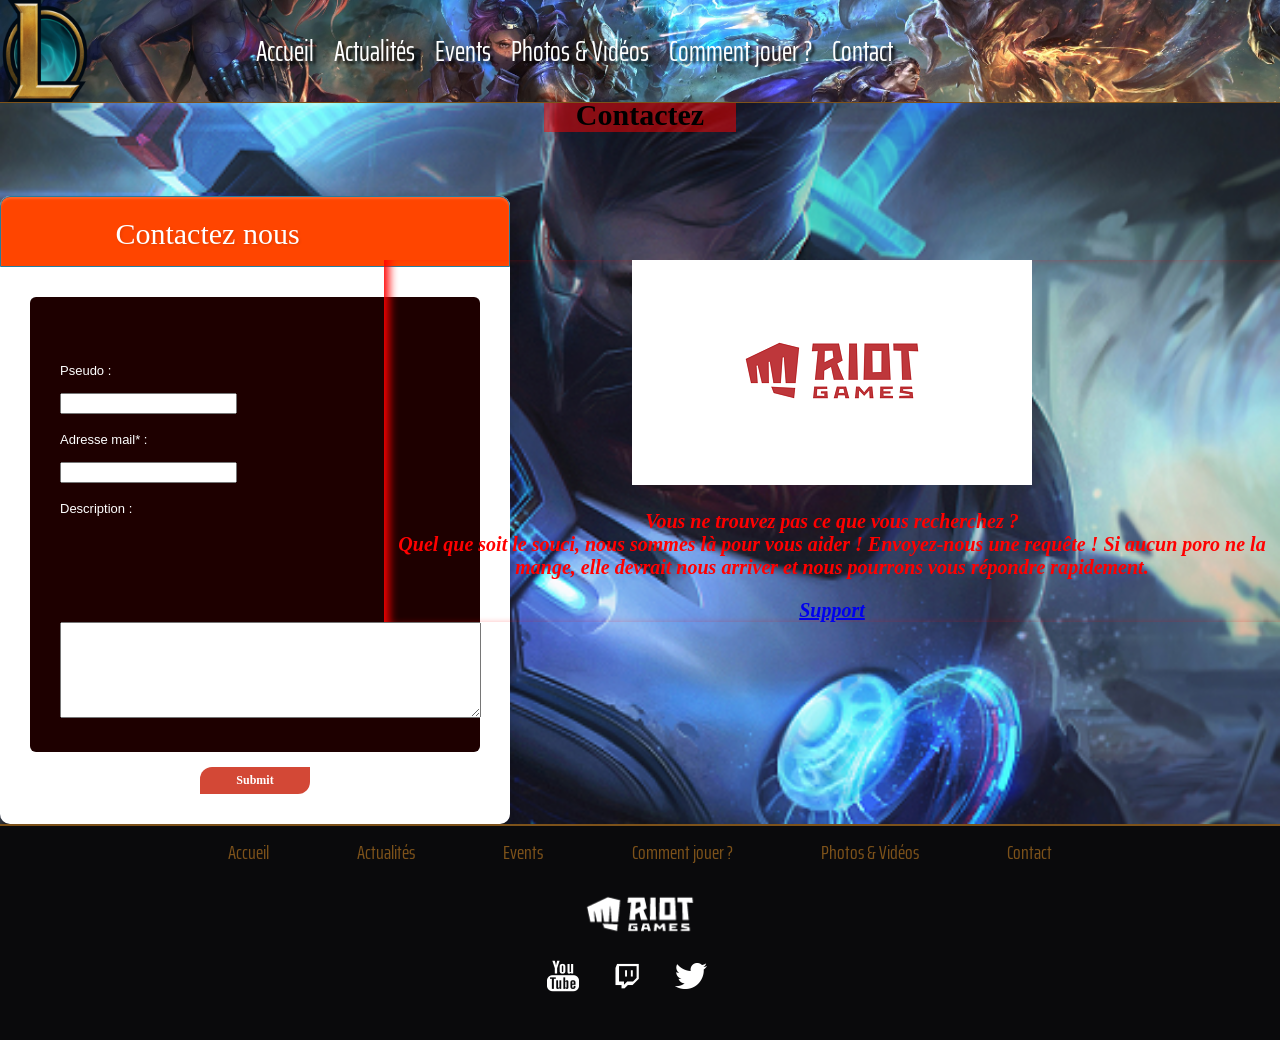
<file: projet/fansite/fansite5.html>
<!DOCTYPE html>
<html>
	<head>
		<title>Contact</title>
		<link rel="stylesheet" type="text/css" href="fansite.css">
	</head>
	<body>
        <header>
            <div>
                <img src="Images/leaguelogo.png">
            </div>
            <nav id="menuheader1">
                <div id="menuheader2">
                    <span class="headerspace"><a href="fansite.html">Accueil&nbsp;&nbsp;&nbsp;&nbsp;</a></span><span class="headerspace"><a href="fansite1.html">Actualités&nbsp;&nbsp;&nbsp;&nbsp;</a></span><span class="headerspace"><a href="fansite2.html">Events&nbsp;&nbsp;&nbsp;&nbsp;</a></span><span class="headerspace"><a href="fansite3.html">Photos & Vidéos&nbsp;&nbsp;&nbsp;&nbsp;</a></span>
                    <span class="headerspace"><a href="fansite4.html">Comment jouer ?&nbsp;&nbsp;&nbsp;</a>
                    <span class="headerspace"><a href="fansite5.html">Contact&nbsp;&nbsp;&nbsp;&nbsp;</a></span>
                </div>
            </nav>
        </header>

        <main class="maincontact">
        	<h1 id="titrecontact">Nous Contactez</h1>
        	<section>
        		<aside class="riotgame">
        			<img src="photo/riotgame.png">
        			<p>Vous ne trouvez pas ce que vous recherchez ?<br>
					Quel que soit le souci, nous sommes là pour vous aider ! Envoyez-nous une requête ! Si aucun poro ne la mange, elle devrait nous arriver et nous pourrons vous répondre rapidement.</p>
        			<a href="https://support.riotgames.com/hc/fr">Support</a>
        		</aside>
        		<div class="formulaireinscription">
				<h1>Contactez nous<span></h1>

					<form>

					<div class="info">
					
						<br>
						<br>

						<label for="nom">Pseudo :<br></label>
						<input type="text" name="nom" id="nom">

						<br>
						<br>

						<label for="mail">Adresse mail* :<br> </label>
						<input type="email" name="mail" id="mail" required>

						<br>
						<br>

						<label for="presentation">Description :<br> </label>
						<textarea name="presentation" id="presentation" rows="6" cols="50"></textarea> 


   			    		</div>

   			    	 <center><div class="button-section">
    							 <input class="button1" type="submit" name="Sign Up">
    						</div></center>

		
					</form>
				</div>
        	</section>


        	
        	








       	 </main>
			<footer>
				<section>
					<nav>
						<section id="footerrangement">
						<section>
							<nav id="footernav">
								<a href="fansite.html">Accueil</a><a href="fansite1.html">Actualités</a><a href="fansite2.html">Events</a><a href="fansite4.html">Comment jouer ?</a>
								<a href="fansite3.html">Photos & Vidéos</a><a href="fansite5.html">Contact</a>
							</nav>
						</section>
						<section id="footerlogoriot">
							<img id="riotgameslogofooter" src="Images/riotgames.png">
						</section>
						<section id="socialfooter">
							<section id="socialfooterrangement">
								<a href="https://www.youtube.com/user/RiotGamesInc"><img src="Images/youtube.png"></a>
								<a href="https://www.twitch.tv/riotgames/"><img src="Images/twitch.png"></a>
								<a href="https://twitter.com/riotgames?lang=fr"><img src="Images/twitter.png"></a>
							</section>
						</section>
						</section>
					</nav>
				</section>
			</footer>
        
	</body>
</html>
</file>
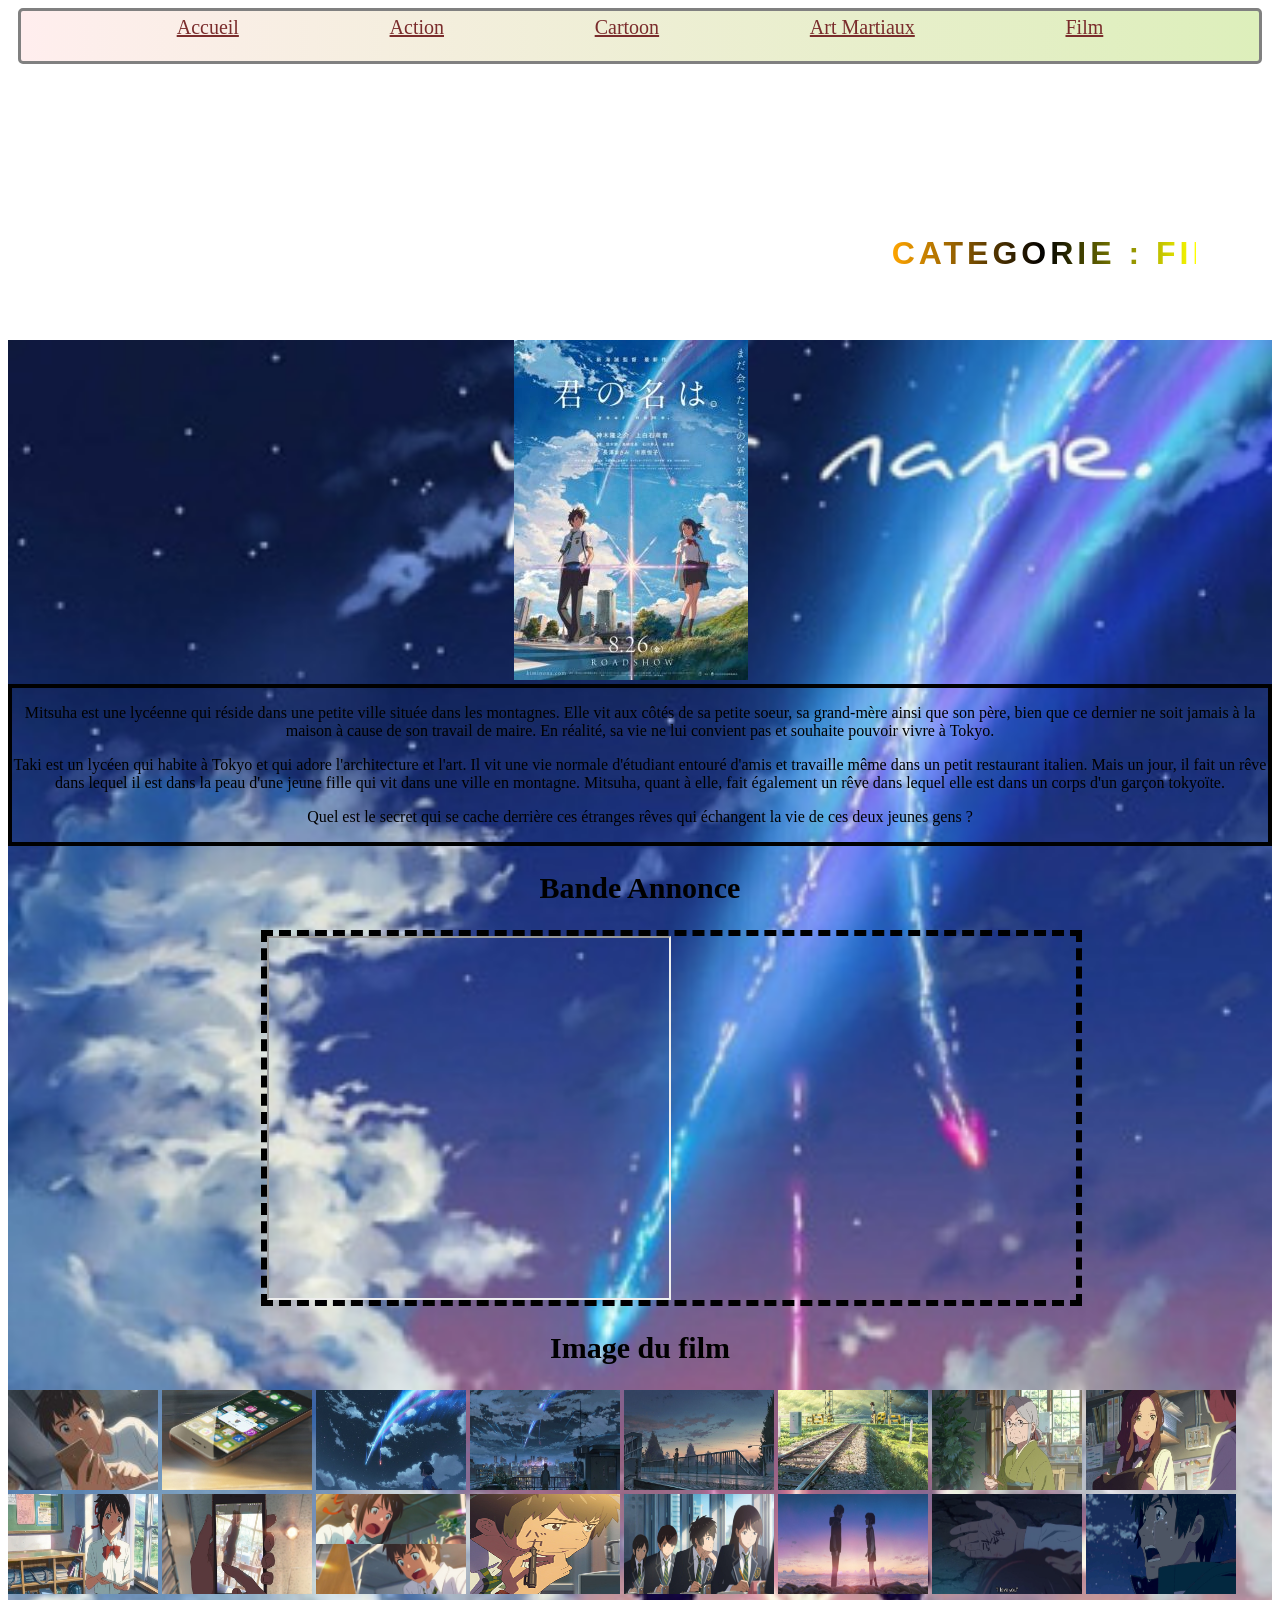
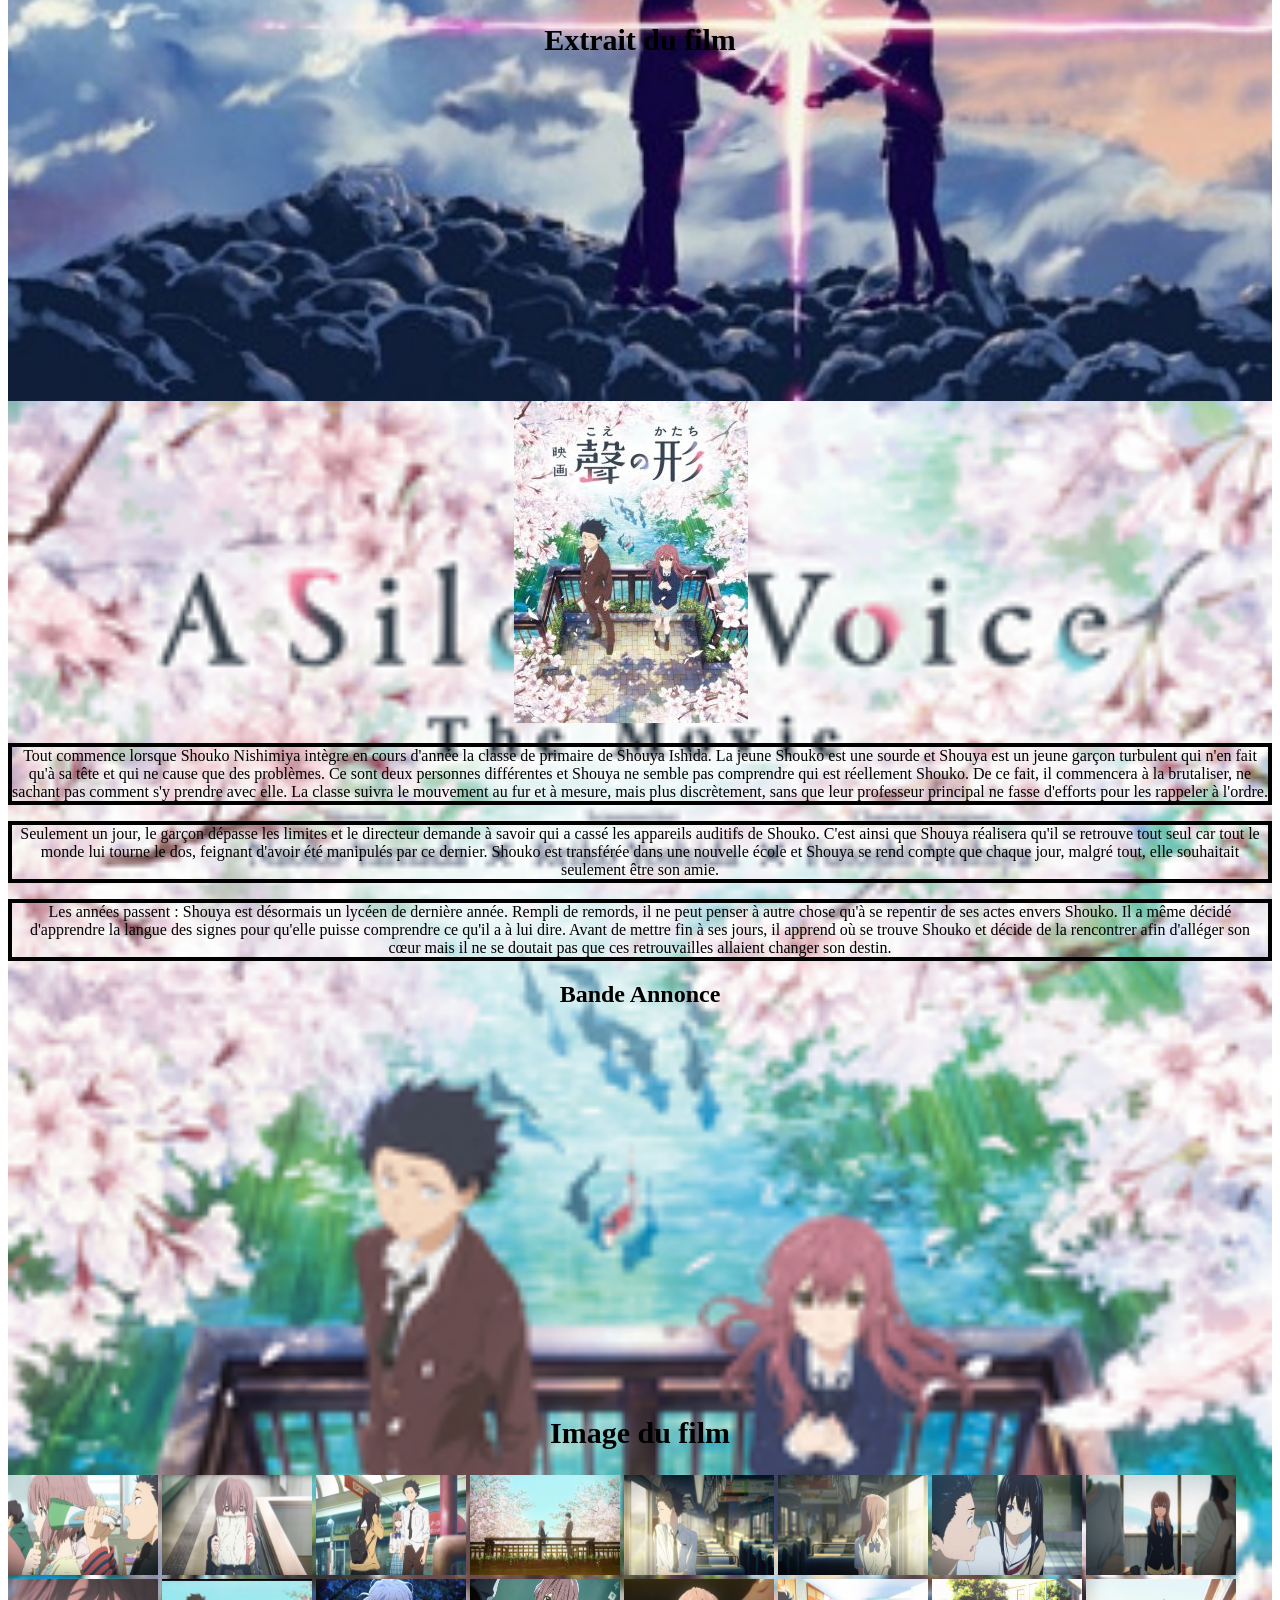
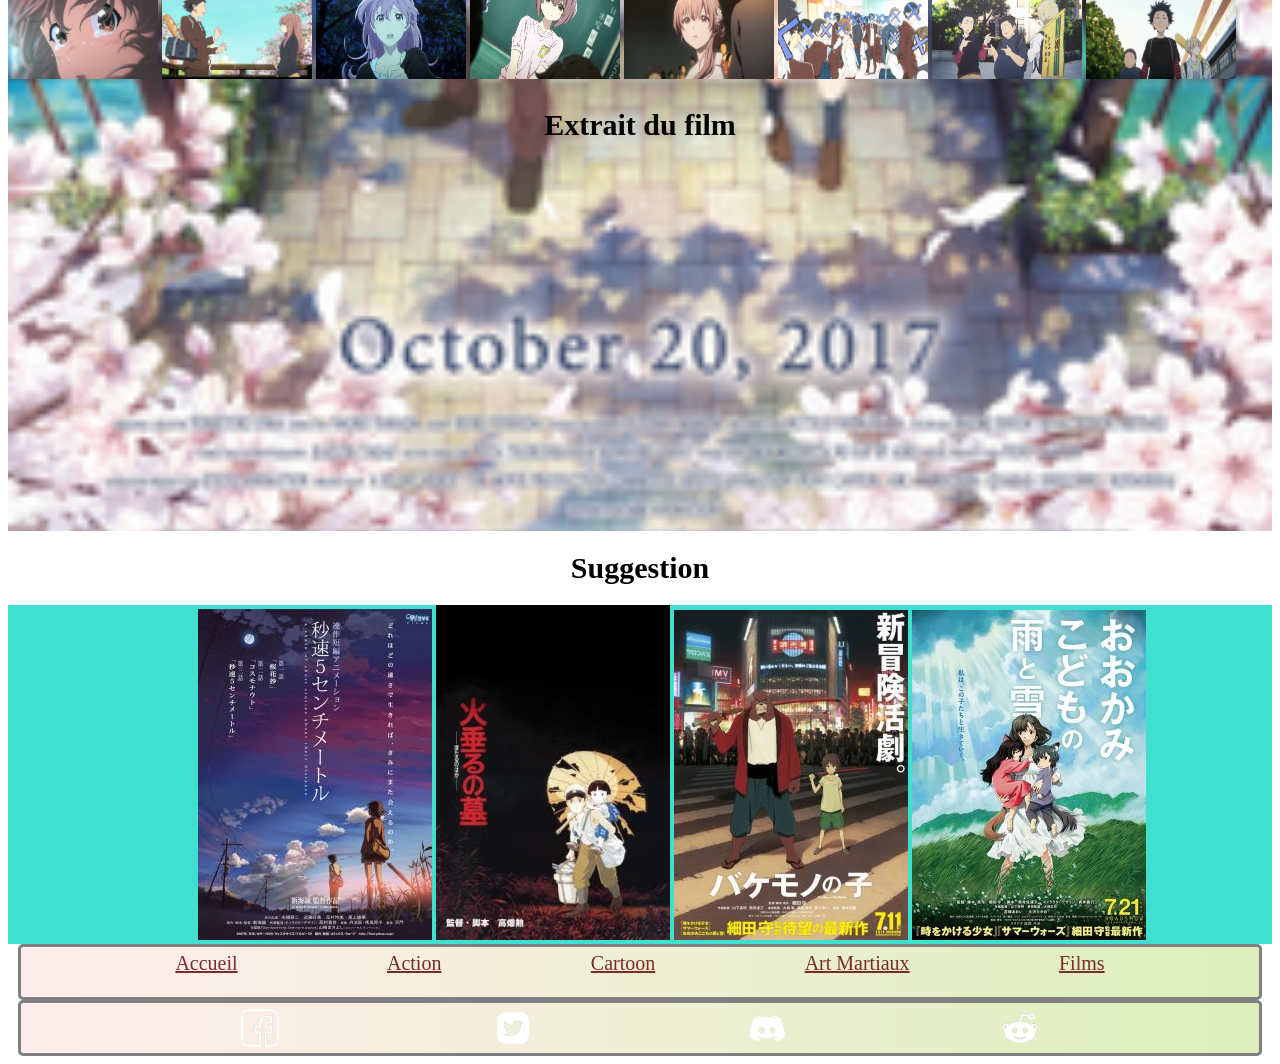
<file: projet/videotheque/catégorie4.html>
<!DOCTYPE html>
<html>
	<head>
		<title>Film</title>
		 <link href="videotheque.css" rel="stylesheet" type="text/css">
	</head>

	<body>
		<header>
			 <nav>
                    <div class="Navnav"><a href="videotheque.html">Accueil</a></div>
                    <div class="Navnav"><a href="catégorie1.html">Action</a></div>
                    <div class="Navnav"><a href="catégorie2.html">Cartoon</a></div>
                    <div class="Navnav"><a href="catégorie3.html">Art Martiaux</a></div>
                    <div class="Navnav"><a href="catégorie4.html">Film</a></div>
                </nav>
                <div class="space1"></div>
		</header>

		<div id="titreartmartiaux">
			<h1>Categorie : Films<br></h1>
		</div>
		
		<main>
			

			<section class="bodykiminonawa">

				<section class="presentationfilm1">
					<img id="imgfilm1" src="photo/kiminonawa.jpg">

					<div class="synopsiskiminonawa">
						<p>Mitsuha est une lycéenne qui réside dans une petite ville située dans les montagnes. Elle vit aux côtés de sa petite soeur, sa grand-mère ainsi que son père, bien que ce dernier ne soit jamais à la maison à cause de son travail de maire. En réalité, sa vie ne lui convient pas et souhaite pouvoir vivre à Tokyo.</p>

						<p>Taki est un lycéen qui habite à Tokyo et qui adore l'architecture et l'art. Il vit une vie normale d'étudiant entouré d'amis et travaille même dans un petit restaurant italien. Mais un jour, il fait un rêve dans lequel il est dans la peau d'une jeune fille qui vit dans une ville en montagne. Mitsuha, quant à elle, fait également un rêve dans lequel elle est dans un corps d'un garçon tokyoïte.</p>

						<p>Quel est le secret qui se cache derrière ces étranges rêves qui échangent la vie de ces deux jeunes gens ?</p>				
					</div>
				</section>

				

				<h1 id="titrebakiminonawa">Bande Annonce</h1>

				<section>
					<div class="bakiminonawa">
					
					<iframe width="400px" height="360px" src="https://www.youtube.com/embed/RBBrZ3d2sJE" allow="accelerometer; autoplay; encrypted-media; gyroscope; picture-in-picture" allowfullscreen></iframe>

					<iframe width="400px" height="360px" src="https://www.youtube.com/embed/4KCFlGAK5cY" frameborder="0" allow="accelerometer; autoplay; encrypted-media; gyroscope; picture-in-picture" allowfullscreen></iframe>
				</div>

				</section>

				<h1 id="titreimgkiminonawa">Image du film</h1>

				<section>
					<div class="imgkiminonawa">
					
					<div class="allimgkiminonawa">
						<img src="photo/kiminonawa1.jpg" width="150px" height="100px">
						<img src="photo/kiminonawa2.jpg" width="150px" height="100px">
						<img src="photo/kiminonawa3.jpg" width="150px" height="100px">
						<img src="photo/kiminonawa4.jpg" width="150px" height="100px">
						<img src="photo/kiminonawa5.jpg" width="150px" height="100px">
						<img src="photo/kiminonawa6.jpg" width="150px" height="100px">
						<img src="photo/kiminonawa7.jpg" width="150px" height="100px">
						<img src="photo/kiminonawa8.jpg" width="150px" height="100px">
						<img src="photo/kiminonawa9.jpg" width="150px" height="100px">
						<img src="photo/kiminonawa10.jpg" width="150px" height="100px">
						<img src="photo/kiminonawa11.jpg" width="150px" height="100px">
						<img src="photo/kiminonawa12.jpg" width="150px" height="100px">
						<img src="photo/kiminonawa13.jpg" width="150px" height="100px">
						<img src="photo/kiminonawa14.jpg" width="150px" height="100px">
						<img src="photo/kiminonawa15.jpg" width="150px" height="100px">
						<img src="photo/kiminonawa16.jpg" width="150px" height="100px">
						
					</div>
					
					</div>
				</section>

				<h1 id="extraitfilm1">Extrait du film</h1>

				<div class="filmkiminonawa">
					<iframe width="560" height="315" src="https://www.youtube.com/embed/eRM4etm_Lnc" frameborder="0" allow="accelerometer; autoplay; encrypted-media; gyroscope; picture-in-picture" allowfullscreen></iframe>
				</div>
				
			</section>


			<section class="bodysilentvoice">

				<section class="presentation2">
					<img id="photofilm2" src="photo/silentvoice.jpg">



					<div class="synopsissilentvoice">
						<p>Tout commence lorsque Shouko Nishimiya intègre en cours d'année la classe de primaire de Shouya Ishida. La jeune Shouko est une sourde et Shouya est un jeune garçon turbulent qui n'en fait qu'à sa tête et qui ne cause que des problèmes. Ce sont deux personnes différentes et Shouya ne semble pas comprendre qui est réellement Shouko. De ce fait, il commencera à la brutaliser, ne sachant pas comment s'y prendre avec elle. La classe suivra le mouvement au fur et à mesure, mais plus discrètement, sans que leur professeur principal ne fasse d'efforts pour les rappeler à l'ordre.</p>

						<p>Seulement un jour, le garçon dépasse les limites et le directeur demande à savoir qui a cassé les appareils auditifs de Shouko. C'est ainsi que Shouya réalisera qu'il se retrouve tout seul car tout le monde lui tourne le dos, feignant d'avoir été manipulés par ce dernier. Shouko est transférée dans une nouvelle école et Shouya se rend compte que chaque jour, malgré tout, elle souhaitait seulement être son amie.</p>

						<p>Les années passent : Shouya est désormais un lycéen de dernière année. Rempli de remords, il ne peut penser à autre chose qu'à se repentir de ses actes envers Shouko. Il a même décidé d'apprendre la langue des signes pour qu'elle puisse comprendre ce qu'il a à lui dire. Avant de mettre fin à ses jours, il apprend où se trouve Shouko et décide de la rencontrer afin d'alléger son cœur mais il ne se doutait pas que ces retrouvailles allaient changer son destin.</p>				
					</div>
				</section>

				<h1 id="titrebasilentvoice">Bande Annonce</h1>

				<section>
					<div class="basilentvoice">
						<iframe width="400px" height="360px" src="https://www.youtube.com/embed/SmHzmcsLgUM" frameborder="0" allow="accelerometer; autoplay; encrypted-media; gyroscope; picture-in-picture" allowfullscreen></iframe>

						<iframe width="400px" height="360px" src="https://www.youtube.com/embed/aJSXEsoT-ZI" frameborder="0" allow="accelerometer; autoplay; encrypted-media; gyroscope; picture-in-picture" allowfullscreen></iframe>
					</div>
				</section>

				<h1 id="titreimgsilentvoice">Image du film</h1>

				<section>
					<div class="imgsilentvoice">
						<img src="photo/silentvoice1.jpg" width="150px" height="100px">
						<img src="photo/silentvoice2.jpg" width="150px" height="100px">
						<img src="photo/silentvoice3.jpg" width="150px" height="100px">
						<img src="photo/silentvoice4.jpg" width="150px" height="100px">
						<img src="photo/silentvoice5.jpg" width="150px" height="100px">
						<img src="photo/silentvoice6.jpg" width="150px" height="100px">
						<img src="photo/silentvoice7.jpg" width="150px" height="100px">
						<img src="photo/silentvoice8.jpg" width="150px" height="100px">
						<img src="photo/silentvoice9.jpg" width="150px" height="100px">
						<img src="photo/silentvoice10.jpg" width="150px" height="100px">
						<img src="photo/silentvoice11.jpg" width="150px" height="100px">
						<img src="photo/silentvoice12.jpg" width="150px" height="100px">
						<img src="photo/silentvoice13.jpg" width="150px" height="100px">
						<img src="photo/silentvoice14.jpg" width="150px" height="100px">
						<img src="photo/silentvoice15.jpg" width="150px" height="100px">
						<img src="photo/silentvoice16.jpg" width="150px" height="100px">						
					</div>
				</section>
				
				<h1 id="extraitfilm2">Extrait du film</h1>

				<section>
					<div class="filmsilentvoice">
						<iframe width="460px" height="360px" src="https://www.youtube.com/embed/7_HxX8IUlus" frameborder="0" allow="accelerometer; autoplay; encrypted-media; gyroscope; picture-in-picture" allowfullscreen></iframe>
					</div>
				</section>
				

			</section>

			<h1 id="suggestion">Suggestion</h1>

			<section class="suggestionfilm">
				<a href="https://www.nautiljon.com/animes/byousoku+5+centimeter+-+a+chain+of+short+stories+about+their+distance..html"><img src="photo/suggestion1.jpg"></a>
				<a href="https://www.nautiljon.com/animes/hotaru+no+haka.html"><img src="photo/suggestion2.jpg"></a>
				<a href="https://www.nautiljon.com/animes/bakemono+no+ko.html"><img src="photo/suggestion3.jpg"></a>
				<a href="https://www.nautiljon.com/animes/ookami+kodomo+no+ame+to+yuki.html"><img src="photo/suggestion4.jpg"></a>
				
			</section>
			
		</main>

		<footer>
				<nav>
						<div class="Navnav"><a href="videotheque.html">Accueil</a></div>
						<div class="Navnav"><a href="catégorie1.html">Action</a></div>
						<div class="Navnav"><a href="catégorie2.html">Cartoon</a></div>
						<div class="Navnav"><a href="catégorie3.html">Art Martiaux</a></div>
						<div class="Navnav"><a href="catégorie4.html">Films</a></div>
					</nav>
			<nav id="social">
				<a href="#"><img src="images/facebookLogo.png"/></a>
				<a href="#"><img src="images/twitterLogo.png"/></a>
				<a href="#"><img src="images/discordLogo.png"/></a>
				<a href="#"><img src="images/redditLogo.png"/></a>
			</nav>
        </footer>
		
	</body>
</html>
</file>
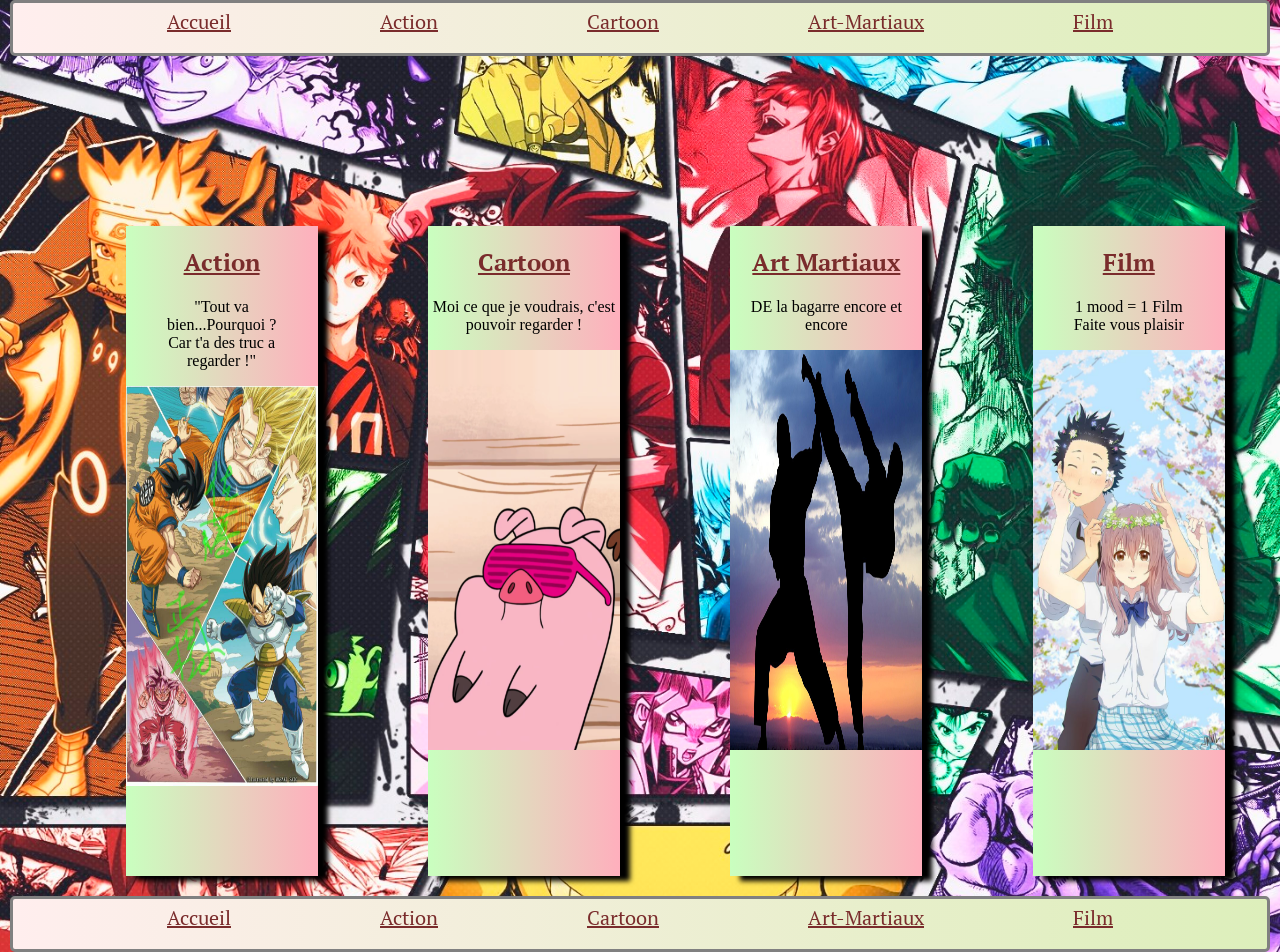
<file: projet/videotheque/videotheque.html>
<!Doctype html>
<html lang="fr">
<head>
    <meta charset="UTF-8">
    <link href="videotheque.css" rel="stylesheet" type="text/css">
    <link href="https://fonts.googleapis.com/css?family=Noto+Serif|PT+Serif|Roboto|Ubuntu&display=swap" rel="stylesheet">
    <title>Fansite</title>
</head>
<body class="body1">
    <header>
            <nav>
                    <div class="Navnav"><a href="videotheque.html">Accueil</a></div>
                    <div class="Navnav"><a href="catégorie1.html">Action</a></div>
                    <div class="Navnav"><a href="catégorie2.html">Cartoon</a></div>
                    <div class="Navnav"><a href="catégorie3.html">Art-Martiaux</a></div>
                    <div class="Navnav"><a href="catégorie4.html">Film</a></div>
                </nav>
                <div class="space1"></div>
    </header>
    <main>
        <article class="home">
                <a href="catégorie1.html">
                <div class="spacenew"> <h1 class="homeh1"> Action</h1>   </a>
            <blockquote cite="All Might">
            <p>"Tout va bien...Pourquoi ? Car t'a des truc a regarder !"</p>
        </blockquote>
 
            
            <img class="imgdivnew" src="images/gokuvs.jpg">
        </div>
        <div class="spacenew">
            <a href="catégorie2.html"><h1 class=homeh1> Cartoon</h1></a>
            <p>Moi ce que je voudrais, c'est pouvoir regarder !</p>
            <img class="imgdivnew" src="images/pigng.png">
        </div>
        <div class="spacenew">
           <a href="catégorie3.html"><h1 class=homeh1> Art Martiaux</h1></a>
            <p>DE la bagarre encore et encore</p>
            <img class="imgdivnew" src="photo/artmartiaux.jpg">
        </div>
        <div class="spacenew">
           <a href="catégorie4.html"><h1 class=homeh1> Film</h1></a>
             <p>1 mood = 1 Film <br> Faite vous plaisir</p>
             <img class="imgdivnew" src="photo/film.jpg">
        </div>
    </article>
    </main>
    <footer>
        <nav>
                <div class="Navnav"><a href="videotheque.html">Accueil</a></div>
                <div class="Navnav"><a href="catégorie1.html">Action</a></div>
                <div class="Navnav"><a href="catégorie2.html">Cartoon</a></div>
                <div class="Navnav"><a href="categorie3.html">Art-Martiaux</a></div>
                <div class="Navnav"><a href="categorie4.html">Film</a></div>
        </nav>
</footer>
</body>

</html>
</file>
<file: projet/fansite/fansite.css>
/*============================HEADER & FOOTER====================================*/
@import url('https://fonts.googleapis.com/css?family=Srisakdi&display=swap');
@import url('https://fonts.googleapis.com/css?family=Kaushan+Script&display=swap');
@import url('https://fonts.googleapis.com/css?family=Barlow+Semi+Condensed&display=swap');
@import url('https://fonts.googleapis.com/css?family=Parisienne&display=swap');
@import url('https://fonts.googleapis.com/css?family=Saira+Extra+Condensed&display=swap');




body{
	margin: 0 ;
}


header{
    background-image: url("Images/lolfansitebanner2.jpg");
    background-repeat: no-repeat;
    background-size: cover;
    color:white;
    border-bottom: 1.5px solid rgb(125, 82, 26);
    display: flex;
    flex-direction: row;
    font-size: 175%;
    font-family: 'Saira Extra Condensed', sans-serif;
    position: fixed;
    width: 100%;
    text-shadow: 3px 3px 3px black;
}

#menuheader1{
    display: flex;
    justify-content: space-between;
    align-items: center
}

#menuheader2{
    display: flex;
    justify-content: space-between;
    align-items: center;
    width: 100%;
}

header a:link{
    color:white;
    text-decoration: none;
}

header a:visited{
    color:white;
    text-decoration: none;
}

header a:active{
    color:white;
    text-decoration: none;
}

header a:hover{
	border-top: 3px solid white;
	padding-top: 1%;
    text-shadow:0px 0px 10px #ca9421, 0px 0px 10px #ca9421,0px 0px 10px #ca9421;
    transition: all 0.5s ease-out;
}

header img{
    width:35%;
    height: 100%;
}

footer{
    display: flex;
    border-top:2px solid rgb(125, 82, 26);
    background-color: rgb(10, 10, 12);
    color:rgb(125, 82, 26);
    justify-content: center;
    align-items: center;
    padding-top:0.75%;
    font-family: 'Saira Extra Condensed', sans-serif;
    font-size: 20px;
    padding-bottom: 3%;
}

footer img{
    width: 100%;
    height: 75%;
}

#footerrangement{
    display: flex;
    flex-direction: column;
}

#footernav a:link{
    color:rgb(125, 82, 26);
    text-decoration: none;
}

#footernav a:visited{
    color:rgb(125, 82, 26);
    text-decoration: none;
}

#footernav a:active{
    color:rgb(125, 82, 26);
    text-decoration: none;
}

#footernav a:hover{
	border-bottom: 1px solid white;
    color:rgb(196, 185, 52);
    transition: all 0.8s ease-out;
}

#footernav{
    display: flex;
    margin:auto;
    padding-bottom: 1.5%;
    width: 1000px;
    justify-content: space-evenly;
}

#riotgameslogofooter{
    width: 10%;
    height: 10%;
}

#footerlogoriot{
    display: flex;
    flex-direction: row;
    justify-content: center;
    align-items: center;
}

#socialfooter{
    display: flex;
    flex-direction: row;
    justify-content: center;
    align-items: center;
    margin-top: 1.5%;
}

#socialfooterrangement{
    display: flex;
    flex-direction: row;
    justify-content: space-between;
    align-items: center;
    width: 15%;
}

#socialfooter img{
    width: 50%;
    height: 50%;
    margin-left: 5%;
}



/*=================================================================================ACCUEIL=========================================================================*/

#accueilmain{
    padding-top:4.75%;
}

#firstmain{
    background-image: url("Images/godkingdarius3.jpg");
    height: 100%;
    width: 100%;
    border-bottom: 1.5px solid rgb(125, 82, 26);
    font-family: 'Barlow Semi Condensed', sans-serif;

}

#firstmainarticle{
    width: 30%;
    color: white;
    font-size: 120%;
    text-align: justify;
    padding: 1.5%;
    height: 89.75%;
    background-color: rgb(93, 118, 133, 0.5);
    border-left: 1.5px solid rgb(125, 82, 26);
    border-right: 1.5px solid rgb(125, 82, 26);
    margin-left: 2%;
}

#secondmainarticle{
    display: flex;
    flex-direction: row;
    justify-content: center;
    font-family: 'Parisienne', cursive;
    align-items: center;
    background-image: url("Images/godkinggaren2.jpg");
    background-size: cover;
    background-repeat: no-repeat;
    padding-top:1%;
    padding-bottom: 1%;
    color: white;
    text-shadow: 3px 3px 3px black;
    font-size: 150%;
}

#secondmainarticle img{
    border-radius: 50% 50% 50% 50%;
    width: 40%;
    height: 40%;
    border: 2.5px solid white;
}

#secondmainarticle img:hover{
    border-radius: 15px 15px 15px 15px;
    transition: all 0.5s ease-out;
}

.articlephotorangement{
    display: flex;
    flex-direction: row;
    justify-content: center;
    align-items: center;
    margin-left: 1%;
}

.nom{
    padding-left: 5%;
    font-size: 150%;
}

#thirdmainarticle{
    display: flex;
    justify-content: center;
    align-items: center;
    background-image: url("Images/wikibackground.jpg");
    background-size:cover;
    background-repeat: no-repeat;
    border-top: 1.5px solid rgb(125, 82, 26);
}

#wikiarticleriot{
    width: 40%;
    padding-top: 2%;
    padding-right: 2%;
    padding-left: 2%;
    padding-bottom: 3%;
    border-left: 1.5px solid rgb(125, 82, 26);
    border-right: 1.5px solid rgb(125, 82, 26);
    background-color:rgb(255, 255, 255,0.75);
    font-family: 'Arial';
}

/*=================================================================================Evenement=========================================================================*/


#bodyevents{
    background-color: rgb(10, 10, 12);
}

#mainevent{
    padding-top: 5%;
}

#imagetopmain{
    border-bottom: 1.5px solid rgb(125, 82, 26);
    width: 100%;
}

#sectionarticle1{
    display: flex;
    flex-direction: row;
    background-color: rgb(10, 10, 12);
    height: 100%;
    color: white;
}

#cupevent{
    margin-left: 15%;
}

#sectionarticle1 img{
    width: 85%;
}

#aside2{
    background-color: rgb(10, 10, 12);
}

#sectionarticle1{
    border-bottom: 2px solid rgb(125, 82, 26);
}

#articlewikievent1{
    display: flex;
    justify-content: center;
    align-items: center;
    width: 90%;
    margin-left: 5%;
    text-align: justify;
    border-left: 2px solid rgb(125, 82, 26);
    border-right:2px solid rgb(125, 82, 26);
    height: 100%;
    padding-left: 1%;
    padding-right: 1%;
    font-family: 'Arial';
    font-size:80%;
}

#sectionwikievent2{
    display: flex;
    flex-direction: row;
    width: 100%;
    border-bottom: 2px solid rgb(125, 82, 26);
}

#sectionarticle2rangement{
    width: 50%;
    display: flex;
    justify-content: center;
    align-items:center;
}

#articlewikievent2{
    color: white;
    width: 50%;
    margin-left:15%;
    padding-right: 3%;
    padding-left: 3%;
    padding-top:5%;
    padding-bottom: 5%;
    border-right: 2px solid rgb(125, 82, 26);
    border-left: 2px solid rgb(125, 82, 26);
    height: 82%;
    font-family: 'Arial';
    font-size: 80%;
}

#lckimage{
    margin-right: 15%;
    width: 70%;
}

#quartdefinalsection{
    display: flex;
    flex-direction: column;
}

#quartdefinalh1{
    color:white;
    display: flex;
    justify-content: center;
    align-items: center;
    font-family: Verdana, Geneva, Tahoma, sans-serif;
}

#quartdefinal{
    color: white;
    list-style: none;
    display: flex;
    flex-direction: column;
    justify-content: center;
    align-items: center;
    width: 50%;
    margin-left: 23%;
    font-family: 'Arial';
}

#quartdefinalspace{
    border-bottom: 1.5px solid rgb(58, 58, 58);
    width: 100%;
    line-height: 350%;
}

.quartdefinalspace2{
    margin-left: 15%;
    height: 100%;
}


/*=================================================================================Photo/Video=========================================================================*/

#slider{
	width: 100% ;
    max-width: 3000px ;
    overflow: hidden;
}

#slider figure {
	position: relative;
    width: 830% ;
	margin : 0 ;
	padding : 0 ;
	font-size: 0 ;
	animation: 13s slidy infinite ;
}

#slider img {
	width: 4% ;
    height: auto;
}

.sliderimage{
    border-right: 2px solid rgb(125, 82, 26);
    border-left: 2px solid rgb(125, 82, 26);
}

@keyframes slidy {
	0% { left: 0%; }
  	20% { left: 0%; }
  	25% { left: -100%; }
  	45% { left: -100%; }
  	50% { left: -200%; }
  	70% { left: -200%; }
  	75% { left: -300%; }
  	95% { left: -300%; }
  	100% { left: -400%; }
}

#mainphotoetvideo{
    padding-top: 5.5%;
    color: white;
    font-family: Arial, Helvetica, sans-serif;
    padding-left: 5%;
    padding-right: 5%;
}

.h1photo{
    text-align: center;
    padding-top: 2%;
    padding-bottom: 2%;
    border: 2px solid rgb(125, 82, 26);
}

#sectionkda{
    display: flex;
    justify-content: center;
    align-items: center;    
}

#kdavideo{
    display: flex;
    flex-direction: row;
    justify-content: center;
    align-items: center;
}

#articlekda{
    width: 50%;
    border: 2px solid rgb(125, 82, 26);
    display: flex;
    justify-content: center;
    align-items: center;
    margin-left:5%;
    padding: 1%;
    background-color: rgb(58, 58, 58,0.3);
}

#sectionphotovideo{
    height: 100%;
}

#sectionpentakill{
    display: flex;
    flex-direction: row;
    margin-top: 2%;
    justify-content: center;
}

#articlepentakill{
    width: 50%;
    border: 2px solid rgb(125, 82, 26);
    display: flex;
    justify-content: center;
    align-items: center;
    margin-right:5%;
    padding: 1%;
    background-color: rgb(58, 58, 58,0.3);
}

#sectionshurima{
    display: flex;
    flex-direction: row;
    margin-top: 3%;
    justify-content: center;
    align-items: center;
    margin-bottom: 10%;
}

#articleshurima{
    width: 50%;
    border: 2px solid rgb(125, 82, 26);
    display: flex;
    justify-content: center;
    align-items: center;
    padding: 1%;
    background-color: rgb(58, 58, 58,0.3);
    margin-left: 5%;
    padding-top: 4%;
    padding-bottom: 4%;  
}


/*================================================================================ACTUALITE================================================================*/

.mainactu{
	padding-top: 5% ;
	background-image: url("photo/backactu.png");
	background-repeat: no-repeat;
	background-size: cover ;
}

#h1actu{
    animation: inherit;
    margin: auto;
    background: rgba(0,0,0,.75);
    padding: 3%;
}

.titreactu{
    width: 400px ;
    height: 70px ;
    text-align: center;
    margin-left: 33% ;
    font-family: monospace ;
    font-size: 20px ;
    color: hsl(324, 70%, 45%);
    animation: wheelHueColor 5s infinite;
    background-color: currentColor;
}

@supports (background-blend-mode: overlay;){
    .titreactu{
        background-image: linear-gradient(45deg, white 10%, black 90%);
        background-blend-mode: overlay;

    }
}

@keyframes wheelHueColor {
  from, to { color: hsl(8, 100%, 50%); }
  10%      { color: hsl(32, 100%, 50%); }
  20%      { color: hsl(46, 100%, 50%); }
  30%      { color: hsl(67, 100%, 50%); }
  40%      { color: hsl(122, 80%, 46%); }
  50%      { color: hsl(176, 80%, 46%); }
  60%      { color: hsl(242, 80%, 46%); }
  70%      { color: hsl(278, 80%, 46%); }
  80%      { color: hsl(63, 80%, 75%); }
  90%      { color: hsl(288, 60%, 40%); }
}

.actu{
	background-color: rgb(93, 118, 133, 0.5);
	width: 60% ;
	margin: 0 auto ;
}



div > #titre {
	color: black ;
	font-weight: bolder;
	font-size: 15px ;
}

.sec1actu{
	border-style: solid none none none;
	border-color: white ;

}

.sec1actu > p{
	width: 50% ;
	float: left;
	padding: 3% ;
    text-align: center;
    
}

.sec1actu > img {
	padding-left: 15% ;
}

.sec2actu{
	border-style: solid none none none;
	border-color: white ;
}

.sec2actu > p{
	width: 50% ;
	float: right;
	padding: 3% ;
    text-align: center;
}

.sec3actu{
	border-style: solid none none none;
	border-color: white ;
}

.sec3actu > p{
	width: 50% ;
	float: left;
	padding: 3% ;
    text-align: center;
}

.sec3actu > img {
	padding-left: 15% ;
}


.sec4actu{
	border-style: solid none none none;
	border-color: white ;
}

.sec4actu > p{
	width: 50% ;
	float: right;
	padding: 3% ;
    text-align: center;
}

.sec5actu{
	border-style: solid none none none;
	border-color: white ;
}

.sec5actu > p{
	width: 50% ;
	float: left;
	padding: 3% ;
    text-align: center;
}

.sec5actu > img {
	padding-left: 15% ;
}


.sec6actu{
	border-style: solid none none none;
	border-color: white ;
}


.sec6actu > p{
	width: 50% ;
	float: right;
	padding: 3% ;
    text-align: center;
}

.sec7actu{
	border-style: solid none none none;
	border-color: white ;
}

.sec7actu > p{
	width: 50% ;
	float: left;
	padding: 3% ;
    text-align: center;
}

.sec7actu > img {
	padding-left: 15% ;
}


.sec8actu{
	border-style: solid none none none;
	border-color: white ;
}

.sec8actu > p{
	width: 50% ;
	float: right;
	padding: 3% ;
    text-align: center;
}

.sec9actu{
	border-style: solid none none none;
	border-color: white ;
}

.sec9actu > p{
	width: 50% ;
	float: left;
	padding: 3% ;
    text-align: center;
}

.sec9actu > img {
	padding-left: 15% ;
}


.sec10actu{
	border-style: solid none none none;
	border-color: white ;
}

.sec10actu > p{
	width: 50% ;
	float: right;
	padding: 3% ;
    text-align: center;
}


/*==========================================================GAME==============================================================================*/

.maingame{
	padding-top: 5% ;
	background-image: url("photo/backgame.png");
	background-repeat: no-repeat;
	background-size: cover ;
}

#titrelol{
	width: 15% ;
	margin: auto ;
	background-color: rgb(255, 0, 0, 0.5);
	font-size: 30px ;
	text-align: center;
}

.artlol{
	background-color: rgb(0 , 0, 0 , 0.5);
	font-size: 20px ;
	color: white ;
	border-style: solid;
	border-color: red ;
	border-width: 4px ;
}

.namemap{
	width: 20% ;
	margin: 0 auto ;
	background-color: rgb(0, 0, 0, 0.7);
	border-style: ridge;
	border-width: 10px;
	border-color: blue ;
	color: white;
	font-size: 30px ;
	text-align: center;
}

.namemap > p {
	font-size: 20px ;
}

#titremap{

}

#titre5v5{
	width: 20%;
	margin: 0 auto ;
	margin-top: 5% ;
	background-color: rgb(0, 0, 0, 0.5); ;
	border-style: ridge;
	border-width: 10px;
	border-color: white ;
	color: white;
	text-align: center;
	font-size: 30px ;
}

.photo5v5{
	margin: 0 auto ;
	width: 20%;
	margin-top : 5%;
	transition-property: transform;
	-webkit-transition-property: transform;
    transition-duration: .5s;
	transition-timing-function: ease-out;

}

.photo5v5:hover{
	transform: scale(1.2);
   	-webkit-transform: scale(1.5);
}

.map5v5{
	font-weight: bolder;
	color: white ;
	text-align: center; 
	font-size: 20px;

}

#li5v5{
	font-weight: bolder;
	color: white ;
	text-align: center; 
	font-size: 20px;
}

#titrearam{
	width: 20%;
	margin: 0 auto;
	background-color: rgb(0, 0, 0, 0.5); 
	border-style: ridge;
	border-width: 10px;
	border-color: white ;
	color: white;
	text-align: center;
	font-size: 30px ;
}

.photoaram{
	width: 30%;
	margin: 0 auto;
	-webkit-transition-property: transform;
    transition-duration: .5s;
	transition-timing-function: ease-out;

}

.photoaram:hover{
	transform: scale(1.2);
   	-webkit-transform: scale(1.5);
}
	

.maparam {
	color: white ;
	text-align: center;
	font-size: 20px;
	font-weight: bolder;
}

#liAram {
	color: white ;
	text-align: center;
	font-size: 20px;
	font-weight: bolder;
}



#titre3v3{
	margin: 0 auto ;
	background-color: rgb(0, 0, 0, 0.5); 
	border-style: ridge;
	border-width: 10px;
	border-color: white ;
	color: white;
	text-align: center;
	font-size: 30px ;
	width: 20%;
}

.photo3v3{
	width: 30%;
	margin: 0 auto;
	display: flex;
	justify-content: center;
	-webkit-transition-property: transform;
    transition-duration: .5s;
	transition-timing-function: ease-out;

}

.photo3v3:hover{
	transform: scale(1.2);
   	-webkit-transform: scale(1.5);
}
	

.map3v3{
	text-align: center;
	color: white ;
	font-size: 20px;
	font-weight: bolder;
}

.champions{
	background-image: url("photo/backchamp.jpg");
	background-repeat: no-repeat;
	background-size: cover;
	text-align: center ;
	font-size: 20px ;
	color : white;
	text-shadow:0px 0px 10px #000000, 0px 0px 10px #000000,0px 0px 10px #000000,0px 0px 10px #000000,0px 0px 10px #000000;
}


.titrechamp{
	margin: 0 auto ;
	background-color: rgb(255, 0, 0, 0.5); 
	border-style: ridge;
	border-width: 10px;
	border-color: white ;
	color: white;
	text-align: center;
	font-size: 30px ;
	width: 20%;

}

.gametype{
	background-image: url("photo/backgametype.jpg");
	background-repeat: no-repeat;
	background-size: cover;
}

#titregame{
	margin: 0 auto ;
	background-color: rgb(0, 0, 255, 0.2); 
	
	color: yellow;
	text-align: center;
	font-size: 30px ;
	width: 20%;
}

.videogame{
	padding-top: 15% ;
	margin-left: 35% ;
}



/*=====================================================================CONTACT============================================================================*/


.maincontact{
	padding-top: 5% ;
	background-image: url("photo/backcontact.png");
	background-repeat: no-repeat;
	background-size: cover ;
}

#titrecontact{
	width: 15% ;
	margin: auto ;
	background-color: rgb(255, 0, 0, 0.5);
	font-size: 30px ;
	text-align: center;
}

.formulaireinscription{
	margin-top: 5%;
    width:450px;
    padding:30px;
    background: #fff;
    border-radius: 10px;
    -webkit-border-radius:10px;
    -moz-border-radius: 10px;
    box-shadow: 0px 0px 10px rgba(0, 0, 0, 0.13);
    -moz-box-shadow: 0px 0px 10px rgba(0, 0, 0, 0.13);
    -webkit-box-shadow: 0px 0px 10px rgba(0, 0, 0, 0.13);
}

.formulaireinscription .info{
    padding: 30px;
    background: rgb(30, 0, 0);
    color: white ;
    border-radius: 6px;
    margin-bottom: 15px;
}

.formulaireinscription h1 {
	text-align: center;
    background: orangered;
    padding: 20px 30px 15px 30px;
    margin: -30px -30px 30px -30px;
    border-radius: 10px 10px 0 0;
    -webkit-border-radius: 10px 10px 0 0;
    -moz-border-radius: 10px 10px 0 0;
    color: white;
    text-shadow: 1px 1px 3px rgba(0, 0, 0, 0.12);
    font: normal 30px 'Bitter', serif;
    -moz-box-shadow: inset 0px 2px 2px 0px rgba(255, 255, 255, 0.17);
    -webkit-box-shadow: inset 0px 2px 2px 0px rgba(255, 255, 255, 0.17);
    box-shadow: inset 0px 2px 2px 0px rgba(255, 255, 255, 0.17);
    border: 1px solid #257C9E;
}


.formulaireinscription label{
    display: block;
    font: 13px Arial, Helvetica, sans-serif;
    color: white;
    margin-bottom: 15px;
}


.riotgame {
	width: 70%;
	margin-top: 5%;
    float: right;
    box-shadow: inset 10px 0 10px -5px red;
    font-style: italic;
    color: red;
    font-size: 20px ;
    font-weight: bold;
    text-align: center;
}

.button1{
	width: 110px;
	border-radius:12px 0 12px 0;
	background: #d34836;
	border:none;
	color:#fff;
	font:bold 12px Verdana;
	padding:6px 0 6px 0;
}
</file>
<file: projet/videotheque/videotheque.css>
.body1 {
    background-image:url('images/homepaper.jpg');
    background-size: cover;
    padding:0px;
    margin:0px;
}
/*========================HEADER=======================*/

nav {
    display:flex;
    flex-direction: row;
    background-color: rosybrown;
    height:40px;
    margin-left:10px;
    margin-right:10px;
    padding:5px;
}
#social img {
    height:40px;
    width:40px;
}
#social img:hover {
    transform: scale(1.4);
    transition: all .5s;
}

.navnav {
        animation-name: pulse;
        animation-timing-function: linear;
        animation-duration: 1s;
        color: royalblue;
}

a {
    color:rgb(122, 44, 44);
}
/*===================Accueil=============*/
.ah1 { 
    font-family: 'PT Serif', serif;
    text-align:center;
}
.space {
    background: linear-gradient(to right, #43c6ac, #f8ffae);    
    display:flex;
    flex-direction:column;
    align-items: center;
    align-content:center;
    height: 500px;

} 

.home{
    display:flex;
    flex-direction:row;
    justify-content: space-around;
}

.space1 {
    width:100px;
    height:150px;
}

.spacenew {
    margin:20px;
    background: linear-gradient(to right, #c9ffbf, #ffafbd); 
    flex-basis:15%;
    text-align:center;
    box-shadow: 10px 5px 5px rgb(0, 0, 0);
    height:650px;

}
.spacenew:hover {
    transform: scale(1.2);
    transition: all .5s;
}

.imgdivnew {
    height:400px;
    width: 100%;
    background-color: rgba(255,255,255, 0.7)
}

.homeh1 {
    font-family: 'PT Serif', serif;
}

.homeh1:hover {
    animation-name: swing;
    animation-timing-function: linear;
    animation-duration: 1s;
}

/*============================FOOTER====================================*/

.footaccueil:hover {
    transform: scale(1.5);
    transition: all .5s;
}

nav,.navbar {
    display:flex;
    flex-direction: row;
    justify-content: space-evenly;
    background: linear-gradient(to right, #ffeeee, #ddefbb);
    margin-left:10px;
    margin-right:10px;
    padding:5px;
    font-family: 'PT Serif', serif;
    font-size:20px;
    border: 3px solid grey;
    border-radius: 5px;
    border-collapse: collapse;
}



ul {
    list-style: none;
    margin: 0;
    padding: 0;
  }
  
  li {
    display: inline-flex;
  }

/*============================MHA====================================*/
.mhabod {
    background-image: url('images/wallpaper.png');
    background-size:cover;
    background-attachment: fixed;
    width: 100%;
}

.mhadiv {
    display:block;
    margin:auto;
    width:800px;
    height:600px;
    background-color : rgba(200,200,200, 0.8);
    border-radius: 12px;
    text-align: center;
    font-family: 'Jomolhari', serif;

}

.mharticlediv {
    width: 60%;
    margin:0 auto;
    background-color: rgba(255,255,255, 0.9);
    text-align: center;
    font-size: 20px;
    font-family: 'Nunito Sans', sans-serif;
    border-radius: 12px;
}
.mhavideos {
    display:flex;
    flex-direction: column;
    float: right;
    height:800px;
    margin-top:-750px;
    margin-right: 10px;
    background-color: rgba(255,255,255, 0.7);
    border-radius: 12p;
    overflow-y: scroll;
}

.videos {
    display:flex;
    flex-direction: row;
    margin:10px;
    background-color: rgba(255,255,255, 0.7);
    border-radius: 12px;
}

.arrow {
    position:relative;
    width:100px;
    height:100px;
    top: 100px;
}

.vid {
    margin:20px
}

/*============================Cartoon====================================*/
.carbod {
    background-image:url('images/cartonpaper.png');
    background-size:cover;
    background-attachment: fixed;
    width: 100%;
    padding:0px;
    margin: 0px;
}
.carticlediv{
    width: 60%;
    margin:0 auto;
    background-color: rgba(255,255,255, 0.9);
    text-align: center;
    font-size: 20px;
    font-family: 'Nunito Sans', sans-serif;
    border-radius: 12px;
}
.carvideos {
    display:flex;
    flex-direction: column;
    float: right;
    height:800px;
    margin-top:-850px;
    margin-right: 10px;
    background-color: rgba(255,255,255, 0.7);
    border-radius: 12px;
    overflow-y: scroll;

}
.carticlediv {
    width: 60%;
    margin:0 auto;
    background-color: rgba(255,255,255, 0.9);
    text-align: center;
    font-size: 20px;
    font-family: 'Nunito Sans', sans-serif;
    border-radius: 12px;

}
.cardiv {
    display:block;
    margin:auto;
    width:800px;
    height:100%;
    padding: 5px, 0px;
    background-color : rgba(200,200,200, 0.8);
    border-radius: 12px;
    text-align: center;
    font-family: 'Jomolhari', serif;
}


.stevtooltip {
    position: relative;
    display: inline-block;
    visibility: hidden;
    width: 200px;
    background-color: royalblue;
    font-size:20px;
    color: #fff;
    text-align: center;
    border-radius: 6px;
    z-index: 1;
    padding:5px;
    top: -5px;
    left: 15%;
    font-family: 'Nunito Sans', sans-serif;
}
.stevtooltext1 {
    position:relative;
    left:30px;
    background-color: royalblue;
    font-family: 'Nunito Sans', sans-serif;
}
.stevtooltext1:hover {
    visibility:hidden;
}

.stevtooltip:hover, .stevtooltext1  {
     visibility: visible;
    }

/*============================ANIMATIONS====================================*/

@keyframes pulse {
    from {
      transform: scale3d(1, 1, 1);
    }
  
    50% {
      transform: scale3d(1.05, 1.05, 1.05);
    }
  
    to {
      transform: scale3d(1, 1, 1);
    }
  }

  @keyframes swing {
    20% {
      -webkit-transform: rotate3d(0, 0, 1, 15deg);
      transform: rotate3d(0, 0, 1, 15deg);
    }
  
    40% {
      -webkit-transform: rotate3d(0, 0, 1, -10deg);
      transform: rotate3d(0, 0, 1, -10deg);
    }
  
    60% {
      -webkit-transform: rotate3d(0, 0, 1, 5deg);
      transform: rotate3d(0, 0, 1, 5deg);
    }
  
    80% {
      -webkit-transform: rotate3d(0, 0, 1, -5deg);
      transform: rotate3d(0, 0, 1, -5deg);
    }
  
    to {
      -webkit-transform: rotate3d(0, 0, 1, 0deg);
      transform: rotate3d(0, 0, 1, 0deg);
    }
}

@keyframes wheelHueColor {
  from, to { color: hsl(324, 70%, 45%); }
  10%      { color: hsl(360, 65%, 45%); }
  20%      { color: hsl( 36, 80%, 45%); }
  30%      { color: hsl( 72, 75%, 35%); }
  40%      { color: hsl(108, 65%, 35%); }
  50%      { color: hsl(144, 75%, 35%); }
  60%      { color: hsl(180, 75%, 35%); }
  70%      { color: hsl(216, 60%, 45%); }
  80%      { color: hsl(252, 65%, 50%); }
  90%      { color: hsl(288, 60%, 40%); }
}

@keyframes animate {
  0% {
    background-position: -500%;
  }
  100% {
    background-position: 500%;
  }
}

@keyframes slidein {
  from {
    margin-left: 100%;
    width: 300%; 
  }

  to {
    margin-left: 0%;
    width: 100%;
  }
}





/*============================Art Martiaux====================================*/

#titreartmartiaux{
  background-color: white ;
  float: right ;
  font-family: sans-serif;
  text-transform: uppercase;
  font-size: 1em;
  letter-spacing: 4px;
  overflow: hidden;
  background: linear-gradient(90deg, orange, black, yellow);
  background-repeat: no-repeat;
  background-size: 80%;
  animation: animate 3s linear infinite;
  -webkit-background-clip: text;
  -webkit-text-fill-color: rgba(255, 255, 255, 0);
}



.bodynaruto{
    margin-top: 10% ;
    background-image: url("photo/backnaruto.png");
    background-repeat: no-repeat;
    background-size: cover;
}


.presentationnaruto {
    width: 40%;
    margin-top: 10% ;
    padding-left: .5rem;
    margin-left: 15%;
    float: left;
    text-align: center;
    box-shadow: inset 10px 0 10px -5px black;
    font-style: italic;
    color: #29627e;
}

.presentationnaruto> p {
    color: orangered ;
    margin: 5% ;
    animation-name: slidein ;
    animation-duration: 2s ;
}

.videonaruto{
    display: flex;
    margin-top: 5% ;
    margin-bottom: 5% ;
}

.videonaruto > a{
    color: black ;
}

#titreepisodenaruto{
    animation: inherit;
    margin: auto;
    background: rgba(0,0,0,.75);
    padding: 3%;
}

#episodenaruto{
    width: 400px ;
    height: 50px ;
    text-align: center;
    margin-left: 33% ;
    font-family: monospace ;
    font-size: 20px ;
    color: hsl(324, 70%, 45%);
    animation: wheelHueColor 5s infinite;
    background-color: currentColor;
}

@supports (background-blend-mode: overlay;){
    #episodenaruto{
        background-image: linear-gradient(45deg, white 10%, black 90%);
        background-blend-mode: overlay;

    }
}




#titreimagenaruto{
    animation: inherit;
    margin: auto;
    background: rgba(0,0,0,.75);
    padding: 3%;
}

#imagenaruto{
    width: 400px ;
    height: 50px ;
    text-align: center;
    margin-left: 33% ;
    font-family: monospace ;
    font-size: 20px ;
    color: hsl(324, 70%, 45%);
    animation: wheelHueColor 10s infinite;
    background-color: currentColor;
}

@supports (background-blend-mode: overlay;){
    #imagenaruto{
        background-image: linear-gradient(45deg, white 10%, black 90%);
        background-blend-mode: overlay;

    }
}

.gifnaruto{
    margin-top: 5% ;
    margin-left: 5% ;
}

.bodyopm{
    background-image: url("photo/backopm.png");
    background-repeat: no-repeat;
    background-size: cover;
}

.presentationopm {
    width: 40%;
    margin-top: 10% ;
    padding-left: .5rem;
    margin-left: 15%;
    float: left;
    text-align: center;
    box-shadow: inset 10px 0 10px -5px black;
    font-style: italic;
    color: #29627e;
}

.presentationopm> p {
    color: black ;
    margin: 5% ;
    animation-name: slidein ;
    animation-duration: 2s ;
}

.videoopm{
    display: flex;
    margin-top: 5% ;
    margin-bottom: 5%; 
}

.videoopm > a{
    color: white ;
}

#titreepisodeopm{
    animation: inherit;
    margin: auto;
    background: rgba(0,0,0,.75);
    padding: 3%;
}

#episodeopm{
    width: 400px ;
    height: 50px ;
    text-align: center;
    margin-left: 33% ;
    font-family: monospace ;
    font-size: 20px ;
    color: hsl(324, 70%, 45%);
    animation: wheelHueColor 10s infinite;
    background-color: currentColor;
}

@supports (background-blend-mode: overlay;){
    #episodeopm{
        background-image: linear-gradient(45deg, white 10%, black 90%);
        background-blend-mode: overlay;

    }
}

#titregifopm{
    animation: inherit;
    margin: auto;
    background: rgba(0,0,0,.75);
    padding: 3%;
}

#imageopm{
    width: 400px ;
    height: 50px ;
    text-align: center;
    margin-left: 33% ;
    font-family: monospace ;
    font-size: 20px ;
    color: hsl(324, 70%, 45%);
    animation: wheelHueColor 10s infinite;
    background-color: currentColor;
}

@supports (background-blend-mode: overlay;){
    #imageopm{
        background-image: linear-gradient(45deg, white 10%, black 90%);
        background-blend-mode: overlay;

    }
}

.gifopm{
    margin-top: 5% ;
    margin-left: 5% ;
}

#titresuggestioncat3{
    text-align: center;
}


.suggestioncat3{
    background-color: red;
    display: flex;
    padding-left: 10% ;
}





/*============================FILM====================================*/

.bodykiminonawa{
    background-image: url("photo/backkiminonawa.jpeg");
    background-repeat: no-repeat;
    background-size: cover;
}
.presentationfilm1{
    margin-top: 10% ;
}

#imgfilm1{
    margin-left: 40% ;
}

.synopsiskiminonawa{
    border-style: solid;
    border-width: 4px ;
}

.synopsiskiminonawa > p{
    animation-name: slidein ;
    animation-duration: 3s ;
    text-align: center;
}

#titrebakiminonawa{
    text-align: center;
    font-size: 30px;
}

.bakiminonawa {
    display: flex;
    width: 64% ;
    margin-left: 20% ;
    border-style: dashed;
    border-width: 6px
}

#titreimgkiminonawa{
    text-align: center;
    font-size: 30px ;
}

#extraitfilm1{
    text-align: center;
    font-size: 30px ;
}

.filmkiminonawa{
    margin-left: 30% ;
}

.bodysilentvoice{
    background-image: url("photo/backsilentvoice.png");
    background-repeat: no-repeat;
    background-size: cover;
}

#photofilm2{
    margin-left: 40% ;
}

.synopsissilentvoice > p{
    text-align: center;
    border-style: solid;
    border-width: 4px ;
        animation-name: slidein ;
    animation-duration: 3s ;
}

#titrebasilentvoice{
    text-align: center;
}

.basilentvoice{
    margin-left: 20%;
}

#titreimgsilentvoice{
    text-align: center;
    font-size: 30px ;
}

#extraitfilm2{
    text-align: center;
    font-size: 30px ;
}

.filmsilentvoice{
    margin-left: 30%;
}

#suggestion{
    text-align: center;
    font-size: 30px ;
}

.suggestionfilm{
    background-color: turquoise ;
    padding-left: 15%;
}
</file>
